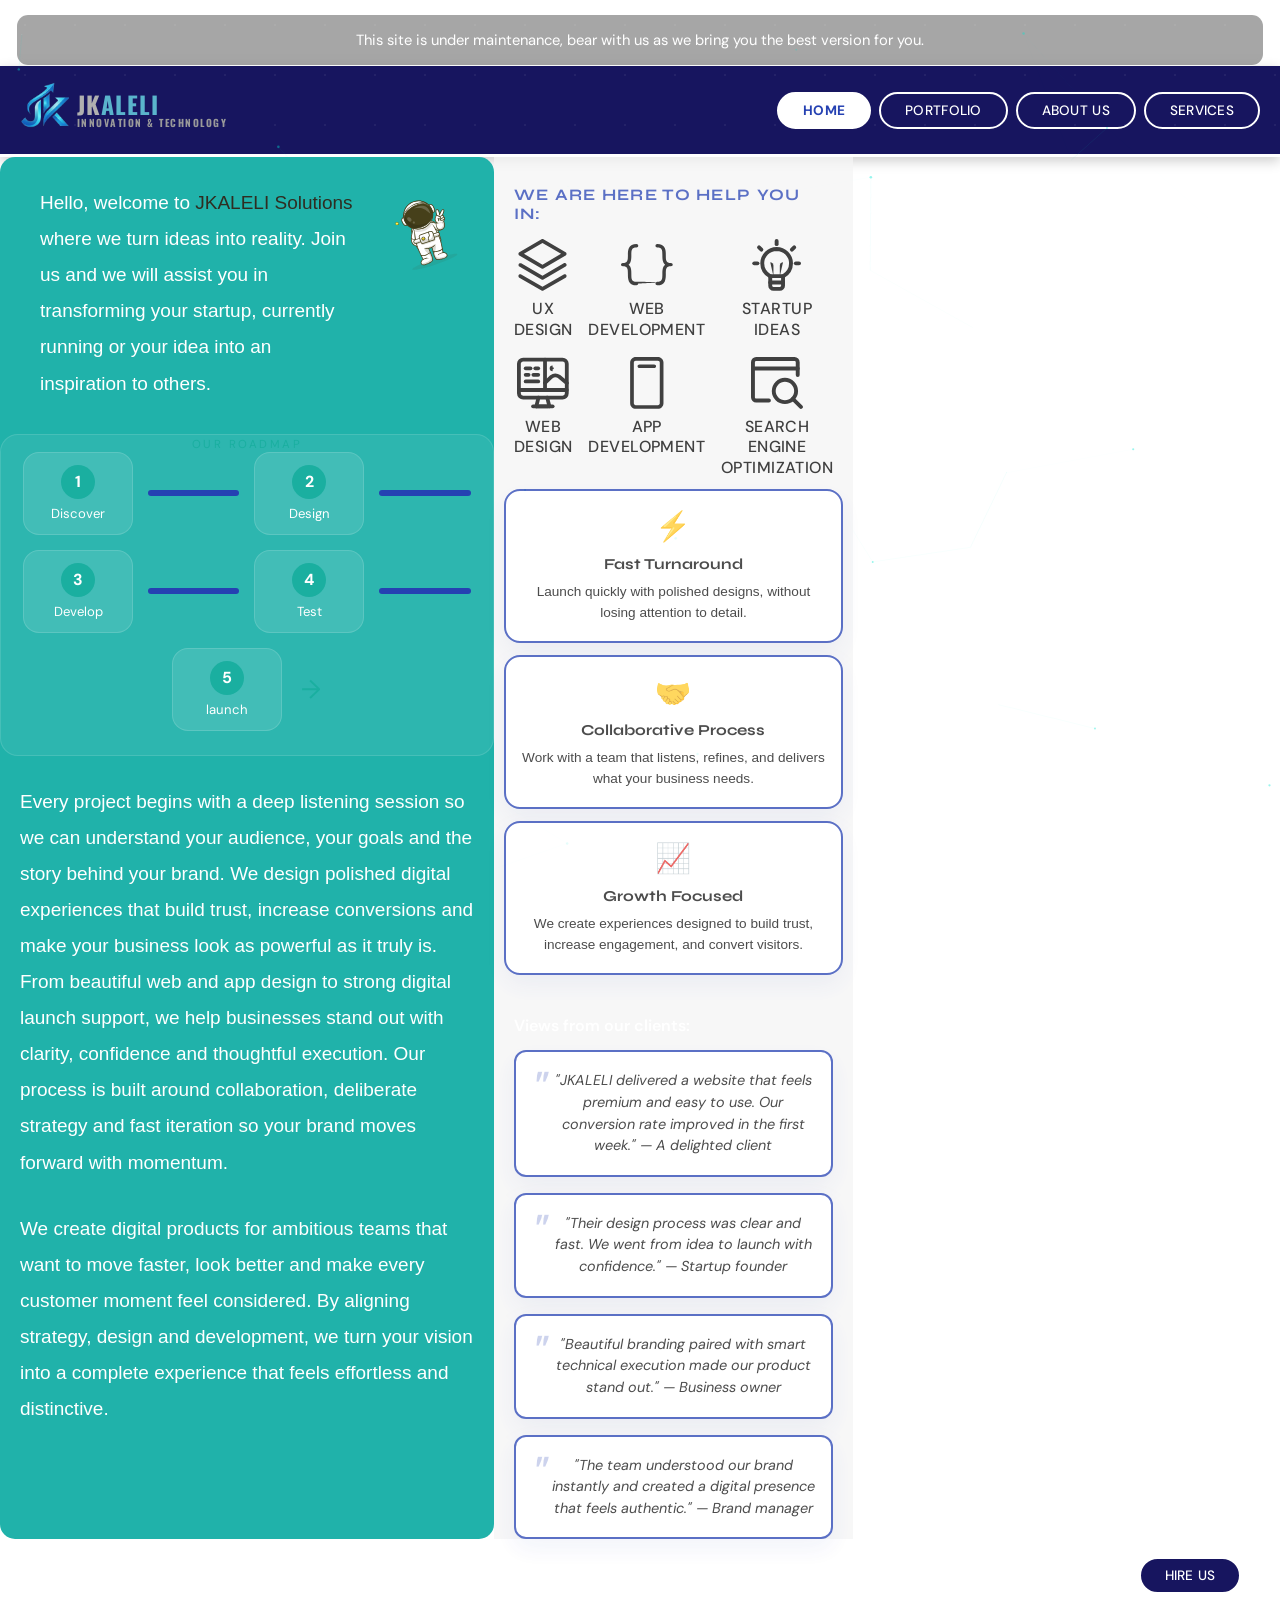
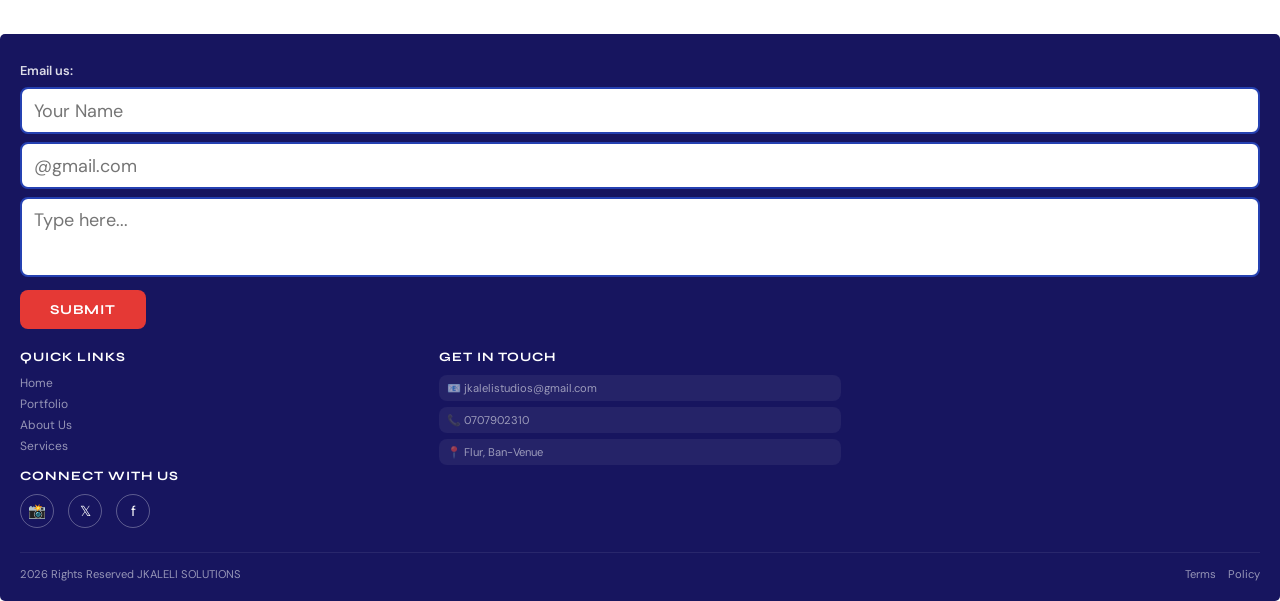
<file: Index.html>
<!DOCTYPE html>
<html lang="en">
<head>
<meta charset="UTF-8">
<meta name="viewport" content="width=device-width, initial-scale=1.0">
<title>JKALELI Solutions</title>
<link href="https://fonts.googleapis.com/css2?family=Syne:wght@400;600;700;800&family=DM+Sans:ital,wght@0,300;0,400;0,500;1,300&display=swap" rel="stylesheet">
<link rel="stylesheet" href="jkaleli-solutions.css">
</head>
<body>

<!-- Animated Background Elements -->
<div class="bg-container">
  <!-- Particle Network -->
  <canvas id="particle-canvas"></canvas>
  
  <!-- Glow Orbs -->
  <div class="glow-orb orb-1"></div>
  <div class="glow-orb orb-2"></div>
 
  <!-- Dot Grid Mesh -->
  <div class="dot-grid-overlay"></div>
</div>

<!-- Construction Banner -->
<div class="banner">
  This site is under maintenance, bear with us as we bring you the best version for you.
</div>

<!-- Navigation -->
<nav>
  <div class="nav-logo">
    <div class="jk-top">
      <img src="../PORT/Logo_no_bg.png" alt="Logo" class="nav-logo-img">
      <div class="text-group">
        <span class="jk-gray">JK</span><span class="jk-blue">ALELI</span>
        <div class="jk-sub">INNOVATION &amp; TECHNOLOGY</div>
      </div>
    </div>
  </div>
 <div class="nav-buttons">
  <button type="button" class="nav-btn" data-page="home">HOME</button>
  <button type="button" class="nav-btn" data-page="portfolio">PORTFOLIO</button>
  <button type="button" class="nav-btn" data-page="about">ABOUT US</button>
  <button type="button" class="nav-btn" data-page="services">SERVICES</button>
</div>
</nav>

<!-- ═══════════════ HOME PAGE ═══════════════ -->
<div id="page-home" class="page active">
  <section class="Section-home1 "> 
  <div class="section hero-row">
    <div class="hero-copy home-copy">
      <p>Hello, welcome to <span class="brand">JKALELI</span> <span class="brand-teal">Solutions</span> where we turn ideas into reality. Join us and we will assist you in transforming your startup, currently running or your idea into an inspiration to others.</p>
    </div>
    <div class="hero-mascot"><img src="../PORT/Clip path group.svg" alt="JKALELI mascot" class="mascot-img" /></div>
  </div>

  <div class="home-roadmap">
    <div class="road-label">OUR ROADMAP</div>
    <div class="road-track">
      <div class="road-step">
        <span class="step-number" img="../PORT/Discover.svg" data-title="Discovery" 
            data-text="Conducting deep dive research into market trends and user behavior.">1</span>
        <span class="step-copy">Discover</span>
         
      </div>
      <div class="road-segment" ></div>
      <div class="road-step">
        <span class="step-number" img="../PORT/Design.svg" data-title="UX/UI Design" 
            data-text="Crafting intuitive interfaces and seamless user journeys.">2</span>
        <span class="step-copy">Design</span>
      </div>
      <div class="road-segment"></div>
      <div class="road-step">
        <span class="step-number" img="../PORT/Develop.svg" data-title="Development" data-text="Development begins.">3</span>
        <span class="step-copy">Develop</span>
      </div>
        <div class="road-segment"></div>
      <div class="road-step">
        <span class="step-number" img="../PORT/Test.svg" data-title="Test" >4</span>
        <span class="step-copy">Test</span>
      </div>
        <div class="road-segment"></div>
      <div class="road-step">
        <span class="step-number" img="../PORT/Launch.svg" data-title="Deployment">5</span>
        <span class="step-copy">launch</span>
      </div>
      <div class="road-arrow">→</div>
    </div>
  </div>
  <div id="modal-overlay" class="modal-overlay">
  <div id="road-modal" class="road-modal">
    <div class="modal-image" id="modal-img"></div>
    <div class="modal-content">
      <h4 id="modal-title">Step Title</h4>
      <p id="modal-text">Description goes here.</p>
    </div>
  </div>
</div>

  <div class="home-copy">
    <p>Every project begins with a deep listening session so we can understand your audience, your goals and the story behind your brand.
    We design polished digital experiences that build trust, increase conversions and make your business look as powerful as it truly is.
    From beautiful web and app design to strong digital launch support, we help businesses stand out with clarity, confidence and thoughtful execution.
    Our process is built around collaboration, deliberate strategy and fast iteration so your brand moves forward with momentum.</p>
  </div>

  <div class="home-copy">
    <p>We create digital products for ambitious teams that want to move faster, look better and make every customer moment feel considered.
    By aligning strategy, design and development, we turn your vision into a complete experience that feels effortless and distinctive.</p>
  </div>
  </section>
<section class="home-mid">
  <div class="we-help">WE ARE HERE TO HELP YOU IN:</div>

  <div class="services-grid">
    <div class="service-icon-card" data-page="services">
       <div class="icon"><img src="../PORT/Vector1.svg" alt="JKALELI mascot" class="icon" /></div>
      <span class="text-1"><div class="text-1">UX Design</div></span>
    </div>
    <div class="service-icon-card" data-page="services">
      <div class="icon"><img src="../PORT/Vector2.svg" alt="JKALELI mascot" class="icon" /></div>
      <span class="text-1"> <div class="text-1">Web Development</div></span>
    </div>
    <div class="service-icon-card" data-page="services">
     <div class="icon"><img src="../PORT/Vector3.svg" alt="JKALELI mascot" class="icon" /> </div>
      <span class="text-1"> <div class="text-1">Startup Ideas</div></span>
    </div>
    <div class="service-icon-card" data-page="services">
      <div class="icon"><img src="../PORT/Vector4.svg" alt="JKALELI mascot" class="icon" /></div>
      <span class="text-1"> <div class="text-1">Web Design</div></span>
    </div>
    <div class="service-icon-card" data-page="services">
      <div class="icon"><img src="../PORT/Vector5.svg" alt="JKALELI mascot" class="icon " /> </div>
      <span class="text-1"> <div class="text-1">App Development</div></span>
    </div>
    <div class="service-icon-card" data-page="services">
      <div class="icon"><img src="../PORT/Vector6.svg" alt="JKALELI mascot" class="icon" /></div>
      <span class="text-1"> <div class="text-1">Search Engine Optimization</div></span>
    </div>
  </div>


  <div class="home-features-row">
    <button type="button" class="feature-card" data-page="services">
      <div class="feature-icon">⚡</div>
      <div class="feature-title">Fast Turnaround</div>
      <div class="feature-copy">Launch quickly with polished designs, without losing attention to detail.</div>
    </button>
    <button type="button" class="feature-card" data-page="services">
      <div class="feature-icon">🤝</div>
      <div class="feature-title">Collaborative Process</div>
      <div class="feature-copy">Work with a team that listens, refines, and delivers what your business needs.</div>
    </button>
    <button type="button" class="feature-card" data-page="services">
      <div class="feature-icon">📈</div>
      <div class="feature-title">Growth Focused</div>
      <div class="feature-copy">We create experiences designed to build trust, increase engagement, and convert visitors.</div>
    </button>
  </div>

  <div class="views-label">Views from our clients:</div>
  <div class="testimonials-row">
    <div class="testimonial-card">"JKALELI delivered a website that feels premium and easy to use. Our conversion rate improved in the first week." — A delighted client</div>
    <div class="testimonial-card">"Their design process was clear and fast. We went from idea to launch with confidence." — Startup founder</div>
    <div class="testimonial-card">"Beautiful branding paired with smart technical execution made our product stand out." — Business owner</div>
    <div class="testimonial-card">"The team understood our brand instantly and created a digital presence that feels authentic." — Brand manager</div>
  </div>


 
</section>

<div class="hire-row">
    <button type="button" class="nav-btn btn-hire" data-page="services">HIRE US</button>
  </div>
 </div>

<div id="home-footer"></div>
<!-- ═══════════════ PORTFOLIO PAGE ═══════════════ -->
<div id="page-portfolio" class="page">
  <section class="portfolio-section-1">
    <div class="section hero-row">
      <div class="portfolio-hero">
        In <span class="brand-teal">JKALELI</span> <span class="brand-teal">Solutions</span> we provide the best designs that fit your taste
        and style. We give you the best experience and a memory worth remembering.
        What you dream of is what we bring to life. Let us help you achieve it.
      </div>
      <div class="hero-mascot"><img src="../PORT/Clip.svg" alt="JKALELI mascot" class="mascot-img" /></div>
    </div>

    <div class="portfolio-copy">
      We create digital products that feel modern, functional and easy to navigate. Every portfolio piece is built with a focus on performance, clarity and results.
    </div>

    <div class="portfolio-highlights">
      <div class="highlight-card">🚀 Fast launch-ready design systems</div>
      <div class="highlight-card">✨ Clear, memorable brand experiences</div>
      <div class="highlight-card">🔧 Thoughtful usability for every device</div>
    </div>
  </section>

  <section class="portfolio-section-2">
    <div class="projects-label">Projects</div>

    <div class="filter-row">
      <button type="button" class="filter-btn active" data-category="all">ALL</button>
      <button type="button" class="filter-btn" data-category="designs">DESIGNS</button>
      <button type="button" class="filter-btn" data-category="websites">WEBSITES</button>
    </div>

    <div class="portfolio-grid" id="portfolio-grid">
      <div class="portfolio-item" data-cat="designs">UI Design</div>
      <div class="portfolio-item" data-cat="websites">Web App</div>
      <div class="portfolio-item" data-cat="designs">Branding</div>
      <div class="portfolio-item" data-cat="websites">Landing Page</div>
      <div class="portfolio-item" data-cat="designs">Logo Design</div>
      <div class="portfolio-item" data-cat="websites">E-Commerce</div>
    </div>
  </section>

  <div id="portfolio-footer"></div>
</div>

<!-- ═══════════════ ABOUT PAGE ═══════════════ -->
<div id="page-about" class="page">
  <section class="about-section-1">
    <div class="section">
      <p class="about-text">
        <span class="brand-teal">JKALELI</span> <span class="brand-teal">Solutions</span> is all about
        community, growth and Honesty. We thrive in the success and satisfaction of our clients as we
        continue bringing change to this world.
      </p>
      <br>
      <p class="about-text">
        We are not only aiming at transforming designs but also the lives of those whom we impact with
        our work. Let us work together in order to bring dreams into reality as our motto says
        "To All New Possibilities".
      </p>
    </div>
     <div class="about-story">
      <p>We bring together designers, developers and strategists who care deeply about your success. Our process is transparent, collaborative and built around your vision.</p>
      <p>Each solution is made to look beautiful, work smoothly, and make your customers feel confident about choosing you.</p>
    </div>
    
  </section>

  <section class="about-section-2">
   
    <div class="motto-card">
      <div class="motto-label">Motto</div>
      <div class="motto-text">To All New Possibilities</div>
    </div>
    <div class="about-values-row">
      <div class="value-card">💡 Creative thinking that makes brands memorable</div>
      <div class="value-card">🤝 Honest collaboration from start to finish</div>
      <div class="value-card">📊 Results-driven work designed to grow your business</div>
    </div>

    <div class="views-label">Views from our clients:</div>
    <div class="testimonials-row">
      <div class="testimonial-card">Coming soon</div>
      <div class="testimonial-card">Coming soon</div>
      <div class="testimonial-card">Coming soon</div>
    </div>
  </section>

  <div id="about-footer"></div>
</div>

<!-- ═══════════════ SERVICES PAGE ═══════════════ -->
<div id="page-services" class="page">
  <section class="services-section-1">
    <div class="section">
      <div class="services-intro">We offer exceptional services based on what and how our clients prefer. Our goal is to provide a digital presence that feels professional, trustworthy, and uniquely yours.</div>
      <div class="services-include">These services include:</div>

      <div class="services-benefits">
        <div class="benefit-card" data-service="uiux">🎨 User-first design that creates stronger connections</div>
        <div class="benefit-card" data-service="webdev">⚡ Faster delivery with reliable, scalable solutions</div>
        <div class="benefit-card" data-service="seo">📈 A growth mindset for traffic, visibility and conversion</div>
      </div>
</section>

 <section class="services-section-2">
      <div class="services-cards">
        <div class="service-card" data-service="uiux">
          <div class="service-card-img ui-card"><img src="../PORT/Image 6.svg" alt="JKALELI mascot" class="service-img" /></div>
          <div class="service-card-label">UI/UX Design</div>
        </div>
        <div class="service-card" data-service="webdesign">
          <div class="service-card-img web-design-card"><img src="../PORT/Image 5.svg" alt="JKALELI mascot" class="service-img" /></div>
          <div class="service-card-label">Web Design</div>
        </div>
        <div class="service-card" data-service="webdev">
          <div class="service-card-img web-dev-card"><img src="../PORT/Image 4.svg" alt="JKALELI mascot" class="service-img" /></div>
          <div class="service-card-label">Web Development</div>
        </div>
        <div class="service-card" data-service="appdev">
          <div class="service-card-img app-dev-card"><img src="../PORT/Image 3.svg" alt="JKALELI mascot" class="service-img" /></div>
          <div class="service-card-label">App Development</div>
        </div>
        <div class="service-card" data-service="startup">
          <div class="service-card-img startup-card"><img src="../PORT/Image 2.svg" alt="JKALELI mascot" class="service-img" /></div>
          <div class="service-card-label">Startup Ideas</div>
        </div>
        <div class="service-card" data-service="seo">
          <div class="service-card-img seo-card"><img src="../PORT/Image 1.svg" alt="JKALELI mascot" class="service-img" /></div>
          <div class="service-card-label">Search Engine Optimization</div>
        </div>
      </div>
    </div>
  </section>



  <div id="services-footer"></div>
</div>

<!-- Service Detail Overlay -->
<div class="service-detail" id="service-detail">
  <button class="detail-close" type="button" data-close-detail>✕</button>
  <div class="detail-icon" id="detail-icon"></div>
  <div class="detail-title" id="detail-title"></div>
  <div class="detail-card" id="detail-desc"></div>
  
<button class="btn-submit" type="button" style="align-self:center" data-close-detail>Get Started</button>
</div>


<template id="footer-tpl">
  <section class="footer">
  <footer>
    <div class="email-form">
      <div class="email-form-label">Email us:</div>
      <input type="text" placeholder="Your Name">
      <input type="email" placeholder="@gmail.com">
      <textarea placeholder="Type here..."></textarea>
      <button class="btn-submit">SUBMIT</button>
    </div>

    <div class="footer-grid">
      <div class="footer-col">
        <h4>Quick Links</h4>
        <a href="#" class="footer-link" data-page="home">Home</a>
        <a href="#" class="footer-link" data-page="portfolio">Portfolio</a>
        <a href="#" class="footer-link" data-page="about">About Us</a>
        <a href="#" class="footer-link" data-page="services">Services</a>
        <h4 style="margin-top:14px">Connect With Us</h4>
        <div class="social-row">
          <div class="social-icon">📸</div>
          <div class="social-icon">𝕏</div>
          <div class="social-icon">f</div>
        </div>
      </div>

      <div class="footer-col">
        <h4>Get In Touch</h4>
        <div class="get-in-touch-item">📧 jkalelistudios@gmail.com</div>
        <div class="get-in-touch-item">📞 0707902310</div>
        <div class="get-in-touch-item">📍 Flur, Ban-Venue</div>
      </div>
    </div>

    <div class="footer-bottom">
      <span>2026 Rights Reserved JKALELI SOLUTIONS</span>
      <div style="display:flex;gap:12px">
        <a href="#">Terms</a>
        <a href="#">Policy</a>
      </div>
    </div>
  </footer>
</template>



<script src="jkaleli-solutions.js"></script>
</body>
</html>
</file>
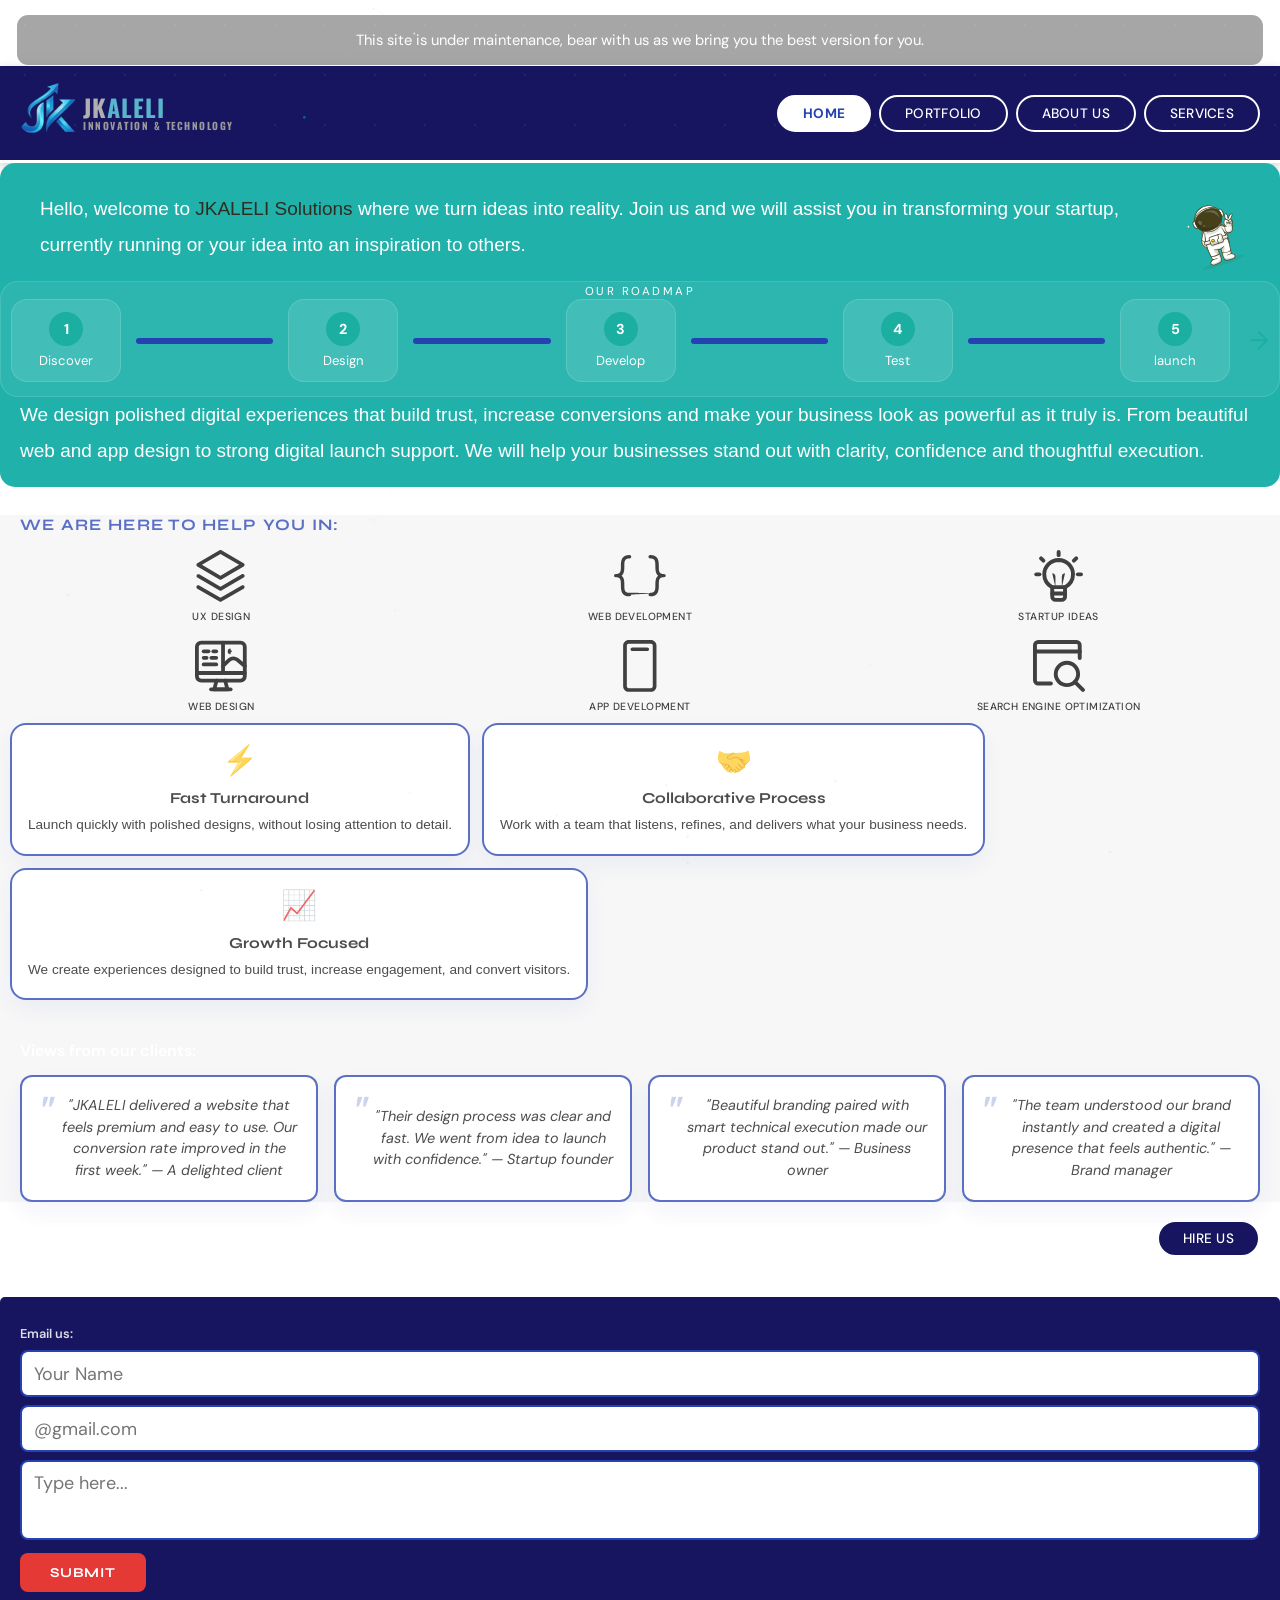
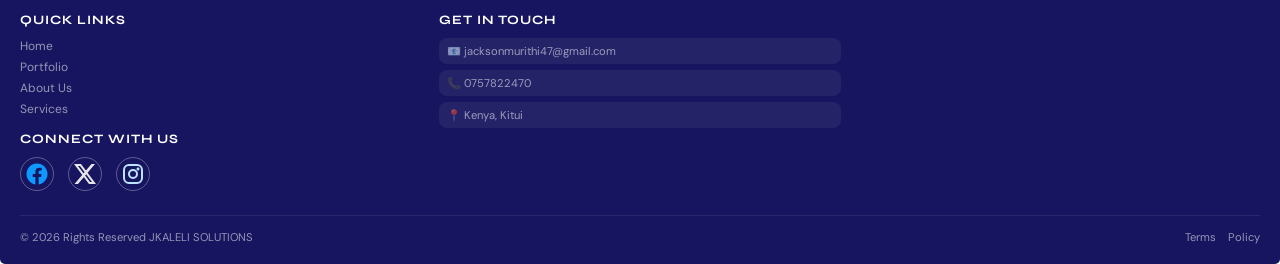
<file: index.html>
<!DOCTYPE html>
<html lang="en">
<head>
<meta charset="UTF-8">
<meta name="viewport" content="width=device-width, initial-scale=1.0">
<title>JKALELI Solutions</title>
<link href="https://fonts.googleapis.com/css2?family=Syne:wght@400;600;700;800&family=DM+Sans:ital,wght@0,300;0,400;0,500;1,300&display=swap" rel="stylesheet">
<link rel="stylesheet" href="jkaleli.css">
</head>
<body>

<!-- Animated Background Elements -->
<div class="bg-container">
  <!-- Particle Network -->
  <canvas id="particle-canvas"></canvas>
  
  <!-- Glow Orbs -->
  <div class="glow-orb orb-1"></div>
  <div class="glow-orb orb-2"></div>
 
  <!-- Dot Grid Mesh -->
  <div class="dot-grid-overlay"></div>
</div>

<!-- Construction Banner -->
<div class="banner">
  This site is under maintenance, bear with us as we bring you the best version for you.
</div>

<!-- Navigation -->
<nav>
  <div class="nav-logo">
    <div class="jk-top">
      <img src="PORT/Logo_no_bg.png" alt="Logo" class="nav-logo-img">
      <div class="text-group">
        <span class="jk-gray">JK</span><span class="jk-blue">ALELI</span>
        <div class="jk-sub">INNOVATION &amp; TECHNOLOGY</div>
      </div>
    </div>
  </div>
 <div class="nav-buttons">
  <button type="button" class="nav-btn" data-page="home">HOME</button>
  <button type="button" class="nav-btn" data-page="portfolio">PORTFOLIO</button>
  <button type="button" class="nav-btn" data-page="about">ABOUT US</button>
  <button type="button" class="nav-btn" data-page="services">SERVICES</button>
</div>
</nav>

<!-- ═══════════════ HOME PAGE ═══════════════ -->
<div id="page-home" class="page active">
  <section class="Section-home1 "> 
  <div class="section">
    <div class="hero-copy home-copy">
      <p>Hello, welcome to <span class="brand">JKALELI</span> <span class="brand-teal">Solutions</span> where we turn ideas into reality. Join us and we will assist you in transforming your startup, currently running or your idea into an inspiration to others.</p>
    </div>
    <div class="hero-mascot"><img src="PORT/Clip path group.svg" alt="JKALELI mascot" class="mascot-img" /></div>
  </div>

  <div class="home-roadmap">
    <div class="road-label">OUR ROADMAP</div>
    <div class="road-track">
      <div class="road-step">
        <span class="step-number" data-img="PORT/Discover.svg" data-title="Discovery" 
            data-text="Conducting deep dive research into market trends and user behavior.">1</span>
        <span class="step-copy">Discover</span>
         
      </div>
      <div class="road-segment" ></div>
      <div class="road-step">
        <span class="step-number" data-img="PORT/Design.svg" data-title="UX/UI Design" 
            data-text="Crafting intuitive interfaces and seamless user journeys.">2</span>
        <span class="step-copy">Design</span>
      </div>
      <div class="road-segment"></div>
      <div class="road-step">
        <span class="step-number" data-img="PORT/Develop.svg" data-title="Development" data-text="Development begins.">3</span>
        <span class="step-copy">Develop</span>
      </div>
        <div class="road-segment"></div>
      <div class="road-step">
        <span class="step-number" data-img="PORT/Test.svg" data-title="Test" >4</span>
        <span class="step-copy">Test</span>
      </div>
        <div class="road-segment"></div>
      <div class="road-step">
        <span class="step-number" data-img="PORT/Launch.svg" data-title="Deployment">5</span>
        <span class="step-copy">launch</span>
      </div>
      <div class="road-arrow">→</div>
    </div>
  </div>
  <div id="modal-overlay" class="modal-overlay">
  <div id="road-modal" class="road-modal">
    <div class="modal-image" id="modal-img"></div>
    <div class="modal-content">
      <h4 id="modal-title">Step Title</h4>
      <p id="modal-text">Description goes here.</p>
    </div>
  </div>
</div>

<!-- Services Card Popup -->
<div id="services-popup" class="services-popup">
  <div class="services-popup-content">
    <span class="popup-close">&times;</span>
    <div class="card">
      <div class="card__icon">
        <svg width="22" height="22" viewBox="0 0 24 24" fill="none" stroke="currentColor" stroke-width="1.8" stroke-linecap="round" stroke-linejoin="round">
          <polygon points="12 2 2 7 12 12 22 7 12 2"/>
          <polyline points="2 12 12 17 22 12"/>
          <polyline points="2 17 12 22 22 17"/>
        </svg>
      </div>
      <p class="card__text">We design intuitive, user-friendly interfaces that enhance customer experiences and drive engagement.</p>
    </div>
  </div>
</div>

  <div class="home-copy">
    <p>
    We design polished digital experiences that build trust, increase conversions and make your business look as powerful as it truly is.
    From beautiful web and app design to strong digital launch support. We will  help your businesses stand out with clarity, confidence and thoughtful execution.
   </p>
  </div>
  
  
  </section>
<section class="home-mid">
  <div class="we-help">WE ARE HERE TO HELP YOU IN:</div>

  <div class="services-grid">
    <div class="service-icon-card" >
       <div class="icon" ><img src="PORT/Vector1.svg" alt="JKALELI mascot" class="icon" /></div>
      <span class="text-1"><div class="text-1">UX Design</div></span>
    </div>
    <div class="service-icon-card" >
      <div class="icon" ><img src="PORT/Vector2.svg" alt="JKALELI mascot" class="icon" /></div>
      <span class="text-1"> <div class="text-1">Web Development</div></span>
    </div>
    <div class="service-icon-card" >
     <div class="icon" ><img src=" PORT/Vector3.svg" alt="JKALELI mascot" class="icon" /> </div>
      <span class="text-1"> <div class="text-1">Startup Ideas</div></span>
    </div>
    <div class="service-icon-card" >
      <div class="icon" ><img src="PORT/Vector4.svg" alt="JKALELI mascot" class="icon" /></div>
      <span class="text-1"> <div class="text-1">Web Design</div></span>
    </div>
    <div class="service-icon-card" >
      <div class="icon" ><img src="PORT/Vector5.svg" alt="JKALELI mascot" class="icon " /> </div>
      <span class="text-1"> <div class="text-1">App Development</div></span>
    </div>
    <div class="service-icon-card">
      <div class="icon" ><img src="PORT/Vector6.svg" alt="JKALELI mascot" class="icon" /></div>
      <span class="text-1"> <div class="text-1">Search Engine Optimization</div></span>
    </div>
  </div>


  <div class="home-features-row">
    <button type="button" class="feature-card" data-page="services">
      <div class="feature-icon">⚡</div>
      <div class="feature-title">Fast Turnaround</div>
      <div class="feature-copy">Launch quickly with polished designs, without losing attention to detail.</div>
    </button>
    <button type="button" class="feature-card" data-page="services">
      <div class="feature-icon">🤝</div>
      <div class="feature-title">Collaborative Process</div>
      <div class="feature-copy">Work with a team that listens, refines, and delivers what your business needs.</div>
    </button>
    <button type="button" class="feature-card" data-page="services">
      <div class="feature-icon">📈</div>
      <div class="feature-title">Growth Focused</div>
      <div class="feature-copy">We create experiences designed to build trust, increase engagement, and convert visitors.</div>
    </button>
  </div>

  <div class="views-label">Views from our clients:</div>
  <div class="testimonials-row">
    <div class="testimonial-card">"JKALELI delivered a website that feels premium and easy to use. Our conversion rate improved in the first week." — A delighted client</div>
    <div class="testimonial-card">"Their design process was clear and fast. We went from idea to launch with confidence." — Startup founder</div>
    <div class="testimonial-card">"Beautiful branding paired with smart technical execution made our product stand out." — Business owner</div>
    <div class="testimonial-card">"The team understood our brand instantly and created a digital presence that feels authentic." — Brand manager</div>
  </div>


 
</section>

<div class="hire-row">
    <button type="button" class="nav-btn btn-hire" id="hire-us-btn">HIRE US</button>
  </div>
 </div>

<div id="home-footer"></div>
<!-- ═══════════════ PORTFOLIO PAGE ═══════════════ -->
<div id="page-portfolio" class="page">
  <section class="portfolio-section-1">
    <div class="section">
      <div class="hero-copy">
        In <span class="brand-teal">JKALELI</span> <span class="brand-teal">Solutions</span> we provide the best designs that fit your taste
        and style. We give you the best experience and a memory worth remembering.
        What you dream of is what we bring to life. Let us help you achieve it.
      </div>
      <div class="hero-mascot"><img src="PORT/Clip.svg" alt="JKALELI mascot" class="mascot-img" /></div>
    </div>

  
    <div class="home-copy">
    <p>We create digital products for ambitious teams that want to move faster, look better and make every customer moment feel considered.
    By aligning strategy, design and development, we turn your vision into a complete experience that feels effortless and distinctive.</p>
  </div>

    <div class="portfolio-highlights">
      <div class="highlight-card">🚀 Fast launch-ready design systems</div>
      <div class="highlight-card">✨ Clear, memorable brand experiences</div>
      <div class="highlight-card">🔧 Thoughtful usability for every device</div>
    </div>
  </section>

  <section class="portfolio-section-2">
    <div class="projects-label">Projects</div>

    <div class="filter-row">
      <button type="button" class="filter-btn active" data-category="all">ALL</button>
      <button type="button" class="filter-btn" data-category="designs">DESIGNS</button>
      <button type="button" class="filter-btn" data-category="websites">WEBSITES</button>
    </div>

    <div class="portfolio-grid" id="portfolio-grid">
      <div class="portfolio-item" data-cat="designs">UI Design</div>
      <div class="portfolio-item" data-cat="websites">Web App</div>
      <div class="portfolio-item" data-cat="designs">Branding</div>
      <div class="portfolio-item" data-cat="websites">Landing Page</div>
      <div class="portfolio-item" data-cat="designs">Logo Design</div>
      <div class="portfolio-item" data-cat="websites">E-Commerce</div>
    </div>
  </section>

  <div id="portfolio-footer"></div>
</div>

<!-- ═══════════════ ABOUT PAGE ═══════════════ -->
<div id="page-about" class="page">
  <section class="about-section-1">
    <div class="section">
      <p class="hero-copy">
        <span class="brand-teal">JKALELI</span> <span class="brand-teal">Solutions</span> is all about
        community, growth and Honesty. We thrive in the success and satisfaction of our clients as we
        continue bringing change to this world.
      </p>
      <br>
      <p class="about-text">
        We are not only aiming at transforming designs but also the lives of those whom we impact with
        our work. Let us work together in order to bring dreams into reality as our motto says
        "To All New Possibilities".
      </p>
    </div>
     <div class="home-copy">
      <p> For each solution made, we transform it to look beautiful, work smoothly, and make your customers feel confident about choosing you.</p>
    </div>
    
  </section>

  <section class="about-section-2">
   
    <div class="motto-card">
      <div class="motto-label">Motto</div>
      <div class="motto-text">To All New Possibilities</div>
    </div>
    <div class="about-values-row">
      <div class="value-card">💡 Creative thinking that makes brands memorable</div>
      <div class="value-card">🤝 Honest collaboration from start to finish</div>
      <div class="value-card">📊 Results-driven work designed to grow your business</div>
    </div>

    <div class="views-label">Views from our clients:</div>
    <div class="testimonials-row">
      <div class="testimonial-card">Coming soon</div>
      <div class="testimonial-card">Coming soon</div>
      <div class="testimonial-card">Coming soon</div>
    </div>
  </section>

  <div id="about-footer"></div>
</div>

<!-- ═══════════════ SERVICES PAGE ═══════════════ -->
<div id="page-services" class="page">
  <section class="services-section-1">
    <div class="section">
      <div class="services-intro">We offer exceptional services based on what and how our clients prefer. Our goal is to provide a digital presence that feels professional, trustworthy, and uniquely yours.</div>
      <div class="services-include">These services include:</div>

      <div class="services-benefits">
        <div class="benefit-card" data-service="uiux">🎨 User-first design that creates stronger connections</div>
        <div class="benefit-card" data-service="webdev">⚡ Faster delivery with reliable, scalable solutions</div>
        <div class="benefit-card" data-service="seo">📈 A growth mindset for traffic, visibility and conversion</div>
      </div>
</section>

 <section class="services-section-2">
      <div class="services-cards">
        <div class="service-card" data-service="uiux">
          <div class="service-card-img ui-card"><img src="PORT/Image 6.svg" alt="JKALELI mascot" class="service-img" /></div>
          <div class="service-card-label">UI/UX Design</div>
        </div>
        <div class="service-card" data-service="webdesign">
          <div class="service-card-img web-design-card"><img src="PORT/Image 5.svg" alt="JKALELI mascot" class="service-img" /></div>
          <div class="service-card-label">Web Design</div>
        </div>
        <div class="service-card" data-service="webdev">
          <div class="service-card-img web-dev-card"><img src="PORT/Image 4.svg" alt="JKALELI mascot" class="service-img" /></div>
          <div class="service-card-label">Web Development</div>
        </div>
        <div class="service-card" data-service="appdev">
          <div class="service-card-img app-dev-card"><img src="PORT/Image 3.svg" alt="JKALELI mascot" class="service-img" /></div>
          <div class="service-card-label">App Development</div>
        </div>
        <div class="service-card" data-service="startup">
          <div class="service-card-img startup-card"><img src="PORT/Image 2.svg" alt="JKALELI mascot" class="service-img" /></div>
          <div class="service-card-label">Startup Ideas</div>
        </div>
        <div class="service-card" data-service="seo">
          <div class="service-card-img seo-card"><img src="PORT/Image 1.svg" alt="JKALELI mascot" class="service-img" /></div>
          <div class="service-card-label">Search Engine Optimization</div>
        </div>
      </div>
    </div>
  </section>



  <div id="services-footer"></div>
</div>

<!-- Service Detail Overlay -->
<div class="service-detail" id="service-detail">
  <button class="detail-close" type="button" data-close-detail>✕</button>
  <div class="detail-icon" id="detail-icon"></div>
  <div class="detail-title" id="detail-title"></div>
  <div class="detail-card" id="detail-desc"></div>
  
<button class="btn-submit btn-centered" type="button" id="get-started-btn">Get Started</button>
</div>



<template id="footer-tpl">
  <section class="footer">
  <footer>
    <div class="email-form">
      <div class="email-form-label">Email us:</div>
      <input type="text" placeholder="Your Name">
      <input type="email" placeholder="@gmail.com">
      <textarea placeholder="Type here..."></textarea>
      <button class="btn-submit">SUBMIT</button>
    </div>

    <div class="footer-grid">
      <div class="footer-col">
        <h4>Quick Links</h4>
        <a href="#" class="footer-link" data-page="home">Home</a>
        <a href="#" class="footer-link" data-page="portfolio">Portfolio</a>
        <a href="#" class="footer-link" data-page="about">About Us</a>
        <a href="#" class="footer-link" data-page="services">Services</a>
        <h4 style="margin-top:14px">Connect With Us</h4>
        <div class="social-row">
          <div class="social-icon"><img src="PORT/facebook.svg" alt="Facebook" /></div>
          <div class="social-icon"><img src="PORT/twitter.svg" alt="Twitter" /></div>
          <div class="social-icon"><img src="PORT/instagram.svg" alt="Instagram" /></div>
        </div>
      </div>

      <div class="footer-col">
        <h4>Get In Touch</h4>
        <div class="get-in-touch-item">📧 jacksonmurithi47@gmail.com</div>
        <div class="get-in-touch-item">📞 0757822470</div>
        <div class="get-in-touch-item">📍 Kenya, Kitui</div>
      </div>
    </div>

    <div class="footer-bottom">
      <span>&copy; 2026 Rights Reserved JKALELI SOLUTIONS</span>
      <div style="display:flex;gap:12px">
        <a href="#">Terms</a>
        <a href="#">Policy</a>
      </div>
    </div>
  </footer>
</template>



<!-- Service Request Popup -->
<div class="service-popup-overlay" id="service-popup-overlay">
  <div class="popup">
    <!-- Header -->
    <div class="header">
      <h2 class="title">What can we do for<br />you?</h2>
    </div>

    <!-- Filters -->
    <div class="filter-row">
      <span class="filter-label">I am a</span>
      <div class="select-wrap">
        <select aria-label="Select Service" name="service" id="role-select" class="select">
          <option value=""></option>
          <option value="Developer">Developer</option>
          <option value="Designer">Designer</option>
          <option value="Marketer">Marketer</option>
          <option value="Business Owner">Business Owner</option>
          <option value="Student">Student</option>
          <option value="Freelancer">Freelancer</option>
        </select>
        <span class="select-arrow">▾</span>
      </div>
      <span class="filter-label">I want to</span>
      <div class="select-wrap">
        <select aria-label="Select Service" name="service" id="want-select" class="select">
          <option value=""></option>
          <option value="Build a Website">Build a Website</option>
          <option value="Create an App">Create an App</option>
          <option value="Get a Design">Get a Design</option>
          <option value="Scale My Business">Scale My Business</option>
          <option value="Learn New Skills">Learn New Skills</option>
          <option value="Find a Partner">Find a Partner</option>
        </select>
        <span class="select-arrow">▾</span>
      </div>
    </div>

    <!-- Reset -->
    <div class="reset-row">
      <button id="reset-btn" class="reset-btn">Reset Filter</button>
    </div>

    <!-- Card Carousel -->
    <div class="carousel-row">
      <button id="prev-btn" class="arrow-btn">&#8249;</button>

      <div class="card" id="card">
        <div class="card-icon" id="card-icon">{ }</div>
        <div class="card-title" id="card-title">Custom Development</div>
        <p class="card-desc" id="card-desc">From custom applications to complex systems, we build scalable and secure solutions tailored to your business needs.</p>
        <div class="dots" id="dots"></div>
      </div>

      <button id="next-btn" class="arrow-btn">&#8250;</button>
    </div>

    <!-- Submit -->
    <div class="submit-row">
      <button id="submit-btn" class="submit-btn">SUBMIT</button>
    </div>

  </div>
</div>

<script src="jkaleli-solutions.js"></script>
</body>
</html>
</file>
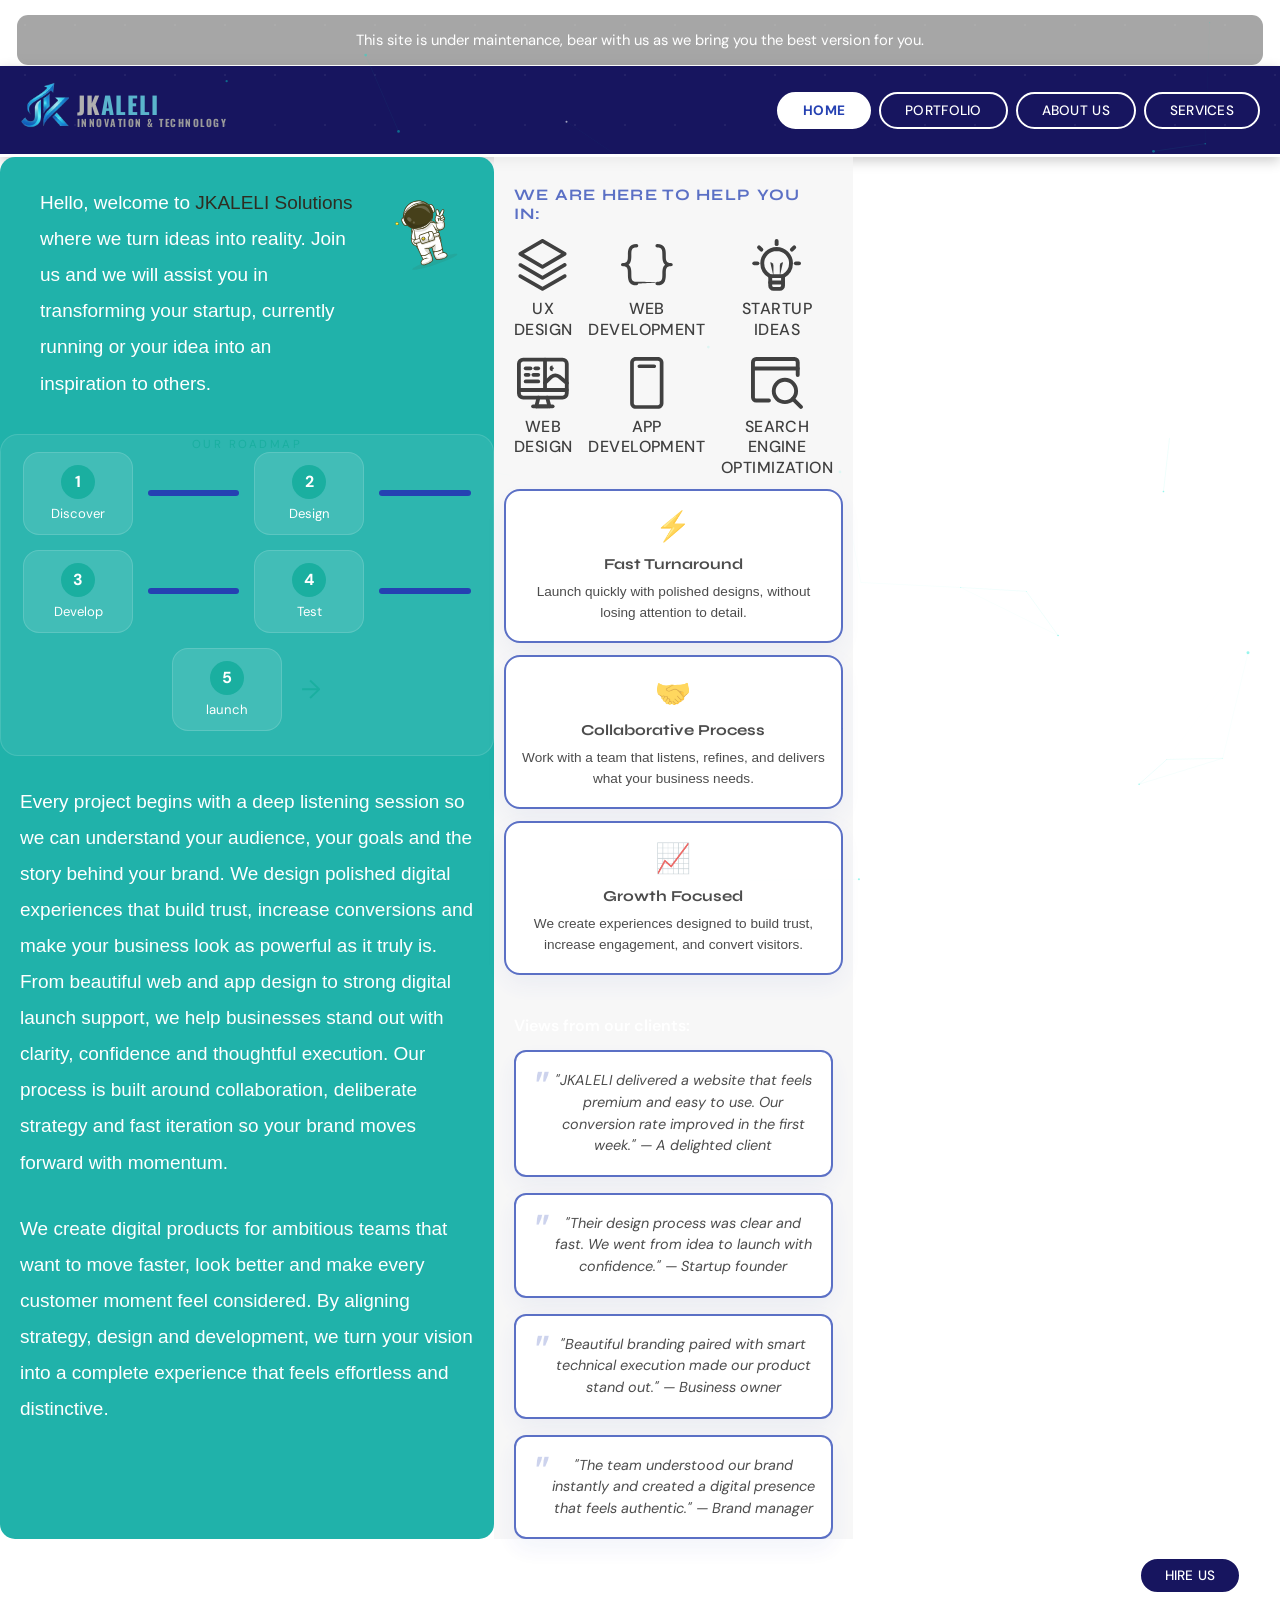
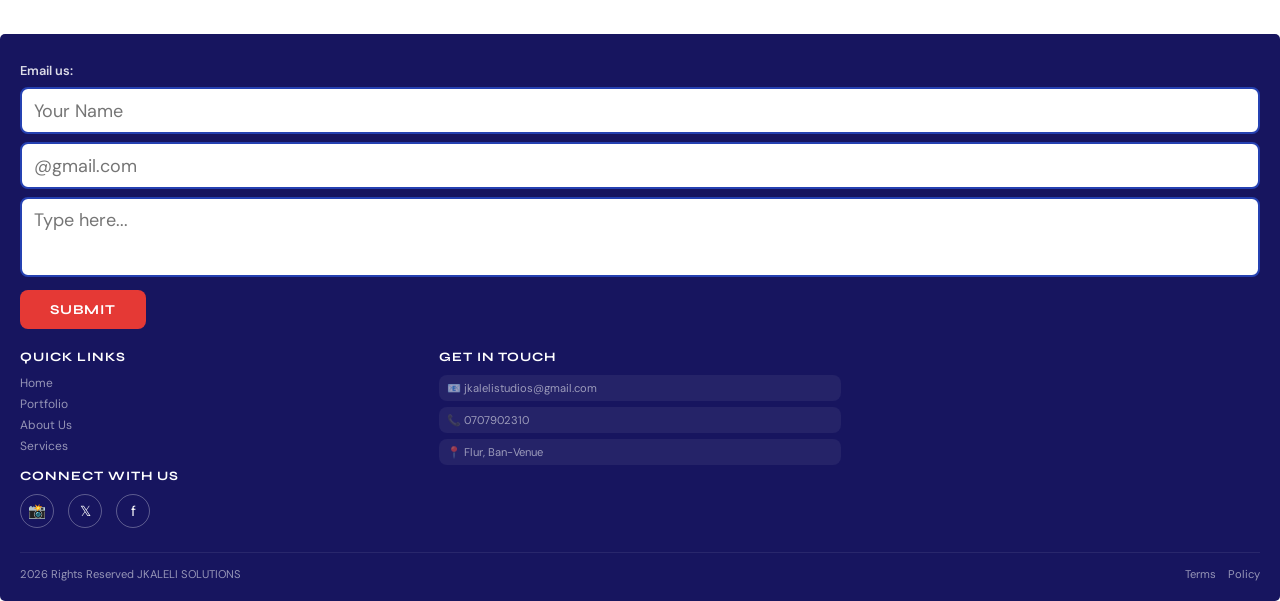
<file: jkaleli-solutions.html>
<!DOCTYPE html>
<html lang="en">
<head>
<meta charset="UTF-8">
<meta name="viewport" content="width=device-width, initial-scale=1.0">
<title>JKALELI Solutions</title>
<link href="https://fonts.googleapis.com/css2?family=Syne:wght@400;600;700;800&family=DM+Sans:ital,wght@0,300;0,400;0,500;1,300&display=swap" rel="stylesheet">
<link rel="stylesheet" href="/jkaleli-solutions.css">
</head>
<body>

<!-- Animated Background Elements -->
<div class="bg-container">
  <!-- Particle Network -->
  <canvas id="particle-canvas"></canvas>
  
  <!-- Glow Orbs -->
  <div class="glow-orb orb-1"></div>
  <div class="glow-orb orb-2"></div>
 
  <!-- Dot Grid Mesh -->
  <div class="dot-grid-overlay"></div>
</div>

<!-- Construction Banner -->
<div class="banner">
  This site is under maintenance, bear with us as we bring you the best version for you.
</div>

<!-- Navigation -->
<nav>
  <div class="nav-logo">
    <div class="jk-top">
      <img src="../PORT/Logo_no_bg.png" alt="Logo" class="nav-logo-img">
      <div class="text-group">
        <span class="jk-gray">JK</span><span class="jk-blue">ALELI</span>
        <div class="jk-sub">INNOVATION &amp; TECHNOLOGY</div>
      </div>
    </div>
  </div>
 <div class="nav-buttons">
  <button type="button" class="nav-btn" data-page="home">HOME</button>
  <button type="button" class="nav-btn" data-page="portfolio">PORTFOLIO</button>
  <button type="button" class="nav-btn" data-page="about">ABOUT US</button>
  <button type="button" class="nav-btn" data-page="services">SERVICES</button>
</div>
</nav>

<!-- ═══════════════ HOME PAGE ═══════════════ -->
<div id="page-home" class="page active">
  <section class="Section-home1 "> 
  <div class="section hero-row">
    <div class="hero-copy home-copy">
      <p>Hello, welcome to <span class="brand">JKALELI</span> <span class="brand-teal">Solutions</span> where we turn ideas into reality. Join us and we will assist you in transforming your startup, currently running or your idea into an inspiration to others.</p>
    </div>
    <div class="hero-mascot"><img src="../PORT/Clip path group.svg" alt="JKALELI mascot" class="mascot-img" /></div>
  </div>

  <div class="home-roadmap">
    <div class="road-label">OUR ROADMAP</div>
    <div class="road-track">
      <div class="road-step">
        <span class="step-number" img="../PORT/Discover.svg" data-title="Discovery" 
            data-text="Conducting deep dive research into market trends and user behavior.">1</span>
        <span class="step-copy">Discover</span>
         
      </div>
      <div class="road-segment" ></div>
      <div class="road-step">
        <span class="step-number" img="../PORT/Design.svg" data-title="UX/UI Design" 
            data-text="Crafting intuitive interfaces and seamless user journeys.">2</span>
        <span class="step-copy">Design</span>
      </div>
      <div class="road-segment"></div>
      <div class="road-step">
        <span class="step-number" img="../PORT/Develop.svg" data-title="Development" data-text="Development begins.">3</span>
        <span class="step-copy">Develop</span>
      </div>
        <div class="road-segment"></div>
      <div class="road-step">
        <span class="step-number" img="../PORT/Test.svg" data-title="Test" >4</span>
        <span class="step-copy">Test</span>
      </div>
        <div class="road-segment"></div>
      <div class="road-step">
        <span class="step-number" img="../PORT/Launch.svg" data-title="Deployment">5</span>
        <span class="step-copy">launch</span>
      </div>
      <div class="road-arrow">→</div>
    </div>
  </div>
  <div id="modal-overlay" class="modal-overlay">
  <div id="road-modal" class="road-modal">
    <div class="modal-image" id="modal-img"></div>
    <div class="modal-content">
      <h4 id="modal-title">Step Title</h4>
      <p id="modal-text">Description goes here.</p>
    </div>
  </div>
</div>

  <div class="home-copy">
    <p>Every project begins with a deep listening session so we can understand your audience, your goals and the story behind your brand.
    We design polished digital experiences that build trust, increase conversions and make your business look as powerful as it truly is.
    From beautiful web and app design to strong digital launch support, we help businesses stand out with clarity, confidence and thoughtful execution.
    Our process is built around collaboration, deliberate strategy and fast iteration so your brand moves forward with momentum.</p>
  </div>

  <div class="home-copy">
    <p>We create digital products for ambitious teams that want to move faster, look better and make every customer moment feel considered.
    By aligning strategy, design and development, we turn your vision into a complete experience that feels effortless and distinctive.</p>
  </div>
  </section>
<section class="home-mid">
  <div class="we-help">WE ARE HERE TO HELP YOU IN:</div>

  <div class="services-grid">
    <div class="service-icon-card" data-page="services">
       <div class="icon"><img src="../PORT/Vector1.svg" alt="JKALELI mascot" class="icon" /></div>
      <span class="text-1"><div class="text-1">UX Design</div></span>
    </div>
    <div class="service-icon-card" data-page="services">
      <div class="icon"><img src="../PORT/Vector2.svg" alt="JKALELI mascot" class="icon" /></div>
      <span class="text-1"> <div class="text-1">Web Development</div></span>
    </div>
    <div class="service-icon-card" data-page="services">
     <div class="icon"><img src="../PORT/Vector3.svg" alt="JKALELI mascot" class="icon" /> </div>
      <span class="text-1"> <div class="text-1">Startup Ideas</div></span>
    </div>
    <div class="service-icon-card" data-page="services">
      <div class="icon"><img src="../PORT/Vector4.svg" alt="JKALELI mascot" class="icon" /></div>
      <span class="text-1"> <div class="text-1">Web Design</div></span>
    </div>
    <div class="service-icon-card" data-page="services">
      <div class="icon"><img src="../PORT/Vector5.svg" alt="JKALELI mascot" class="icon " /> </div>
      <span class="text-1"> <div class="text-1">App Development</div></span>
    </div>
    <div class="service-icon-card" data-page="services">
      <div class="icon"><img src="../PORT/Vector6.svg" alt="JKALELI mascot" class="icon" /></div>
      <span class="text-1"> <div class="text-1">Search Engine Optimization</div></span>
    </div>
  </div>


  <div class="home-features-row">
    <button type="button" class="feature-card" data-page="services">
      <div class="feature-icon">⚡</div>
      <div class="feature-title">Fast Turnaround</div>
      <div class="feature-copy">Launch quickly with polished designs, without losing attention to detail.</div>
    </button>
    <button type="button" class="feature-card" data-page="services">
      <div class="feature-icon">🤝</div>
      <div class="feature-title">Collaborative Process</div>
      <div class="feature-copy">Work with a team that listens, refines, and delivers what your business needs.</div>
    </button>
    <button type="button" class="feature-card" data-page="services">
      <div class="feature-icon">📈</div>
      <div class="feature-title">Growth Focused</div>
      <div class="feature-copy">We create experiences designed to build trust, increase engagement, and convert visitors.</div>
    </button>
  </div>

  <div class="views-label">Views from our clients:</div>
  <div class="testimonials-row">
    <div class="testimonial-card">"JKALELI delivered a website that feels premium and easy to use. Our conversion rate improved in the first week." — A delighted client</div>
    <div class="testimonial-card">"Their design process was clear and fast. We went from idea to launch with confidence." — Startup founder</div>
    <div class="testimonial-card">"Beautiful branding paired with smart technical execution made our product stand out." — Business owner</div>
    <div class="testimonial-card">"The team understood our brand instantly and created a digital presence that feels authentic." — Brand manager</div>
  </div>


 
</section>

<div class="hire-row">
    <button type="button" class="nav-btn btn-hire" data-page="services">HIRE US</button>
  </div>
 </div>

<div id="home-footer"></div>
<!-- ═══════════════ PORTFOLIO PAGE ═══════════════ -->
<div id="page-portfolio" class="page">
  <section class="portfolio-section-1">
    <div class="section hero-row">
      <div class="portfolio-hero">
        In <span class="brand-teal">JKALELI</span> <span class="brand-teal">Solutions</span> we provide the best designs that fit your taste
        and style. We give you the best experience and a memory worth remembering.
        What you dream of is what we bring to life. Let us help you achieve it.
      </div>
      <div class="hero-mascot"><img src="../PORT/Clip.svg" alt="JKALELI mascot" class="mascot-img" /></div>
    </div>

    <div class="portfolio-copy">
      We create digital products that feel modern, functional and easy to navigate. Every portfolio piece is built with a focus on performance, clarity and results.
    </div>

    <div class="portfolio-highlights">
      <div class="highlight-card">🚀 Fast launch-ready design systems</div>
      <div class="highlight-card">✨ Clear, memorable brand experiences</div>
      <div class="highlight-card">🔧 Thoughtful usability for every device</div>
    </div>
  </section>

  <section class="portfolio-section-2">
    <div class="projects-label">Projects</div>

    <div class="filter-row">
      <button type="button" class="filter-btn active" data-category="all">ALL</button>
      <button type="button" class="filter-btn" data-category="designs">DESIGNS</button>
      <button type="button" class="filter-btn" data-category="websites">WEBSITES</button>
    </div>

    <div class="portfolio-grid" id="portfolio-grid">
      <div class="portfolio-item" data-cat="designs">UI Design</div>
      <div class="portfolio-item" data-cat="websites">Web App</div>
      <div class="portfolio-item" data-cat="designs">Branding</div>
      <div class="portfolio-item" data-cat="websites">Landing Page</div>
      <div class="portfolio-item" data-cat="designs">Logo Design</div>
      <div class="portfolio-item" data-cat="websites">E-Commerce</div>
    </div>
  </section>

  <div id="portfolio-footer"></div>
</div>

<!-- ═══════════════ ABOUT PAGE ═══════════════ -->
<div id="page-about" class="page">
  <section class="about-section-1">
    <div class="section">
      <p class="about-text">
        <span class="brand-teal">JKALELI</span> <span class="brand-teal">Solutions</span> is all about
        community, growth and Honesty. We thrive in the success and satisfaction of our clients as we
        continue bringing change to this world.
      </p>
      <br>
      <p class="about-text">
        We are not only aiming at transforming designs but also the lives of those whom we impact with
        our work. Let us work together in order to bring dreams into reality as our motto says
        "To All New Possibilities".
      </p>
    </div>
     <div class="about-story">
      <p>We bring together designers, developers and strategists who care deeply about your success. Our process is transparent, collaborative and built around your vision.</p>
      <p>Each solution is made to look beautiful, work smoothly, and make your customers feel confident about choosing you.</p>
    </div>
    
  </section>

  <section class="about-section-2">
   
    <div class="motto-card">
      <div class="motto-label">Motto</div>
      <div class="motto-text">To All New Possibilities</div>
    </div>
    <div class="about-values-row">
      <div class="value-card">💡 Creative thinking that makes brands memorable</div>
      <div class="value-card">🤝 Honest collaboration from start to finish</div>
      <div class="value-card">📊 Results-driven work designed to grow your business</div>
    </div>

    <div class="views-label">Views from our clients:</div>
    <div class="testimonials-row">
      <div class="testimonial-card">Coming soon</div>
      <div class="testimonial-card">Coming soon</div>
      <div class="testimonial-card">Coming soon</div>
    </div>
  </section>

  <div id="about-footer"></div>
</div>

<!-- ═══════════════ SERVICES PAGE ═══════════════ -->
<div id="page-services" class="page">
  <section class="services-section-1">
    <div class="section">
      <div class="services-intro">We offer exceptional services based on what and how our clients prefer. Our goal is to provide a digital presence that feels professional, trustworthy, and uniquely yours.</div>
      <div class="services-include">These services include:</div>

      <div class="services-benefits">
        <div class="benefit-card" data-service="uiux">🎨 User-first design that creates stronger connections</div>
        <div class="benefit-card" data-service="webdev">⚡ Faster delivery with reliable, scalable solutions</div>
        <div class="benefit-card" data-service="seo">📈 A growth mindset for traffic, visibility and conversion</div>
      </div>
</section>

 <section class="services-section-2">
      <div class="services-cards">
        <div class="service-card" data-service="uiux">
          <div class="service-card-img ui-card"><img src="../PORT/Image 6.svg" alt="JKALELI mascot" class="service-img" /></div>
          <div class="service-card-label">UI/UX Design</div>
        </div>
        <div class="service-card" data-service="webdesign">
          <div class="service-card-img web-design-card"><img src="../PORT/Image 5.svg" alt="JKALELI mascot" class="service-img" /></div>
          <div class="service-card-label">Web Design</div>
        </div>
        <div class="service-card" data-service="webdev">
          <div class="service-card-img web-dev-card"><img src="../PORT/Image 4.svg" alt="JKALELI mascot" class="service-img" /></div>
          <div class="service-card-label">Web Development</div>
        </div>
        <div class="service-card" data-service="appdev">
          <div class="service-card-img app-dev-card"><img src="../PORT/Image 3.svg" alt="JKALELI mascot" class="service-img" /></div>
          <div class="service-card-label">App Development</div>
        </div>
        <div class="service-card" data-service="startup">
          <div class="service-card-img startup-card"><img src="../PORT/Image 2.svg" alt="JKALELI mascot" class="service-img" /></div>
          <div class="service-card-label">Startup Ideas</div>
        </div>
        <div class="service-card" data-service="seo">
          <div class="service-card-img seo-card"><img src="../PORT/Image 1.svg" alt="JKALELI mascot" class="service-img" /></div>
          <div class="service-card-label">Search Engine Optimization</div>
        </div>
      </div>
    </div>
  </section>



  <div id="services-footer"></div>
</div>

<!-- Service Detail Overlay -->
<div class="service-detail" id="service-detail">
  <button class="detail-close" type="button" data-close-detail>✕</button>
  <div class="detail-icon" id="detail-icon"></div>
  <div class="detail-title" id="detail-title"></div>
  <div class="detail-card" id="detail-desc"></div>
  
<button class="btn-submit" type="button" style="align-self:center" data-close-detail>Get Started</button>
</div>

<!-- Shared Footer Template -->

<template id="footer-tpl">
  <section class="footer">
  <footer>
    <div class="email-form">
      <div class="email-form-label">Email us:</div>
      <input type="text" placeholder="Your Name">
      <input type="email" placeholder="@gmail.com">
      <textarea placeholder="Type here..."></textarea>
      <button class="btn-submit">SUBMIT</button>
    </div>

    <div class="footer-grid">
      <div class="footer-col">
        <h4>Quick Links</h4>
        <a href="#" class="footer-link" data-page="home">Home</a>
        <a href="#" class="footer-link" data-page="portfolio">Portfolio</a>
        <a href="#" class="footer-link" data-page="about">About Us</a>
        <a href="#" class="footer-link" data-page="services">Services</a>
        <h4 style="margin-top:14px">Connect With Us</h4>
        <div class="social-row">
          <div class="social-icon">📸</div>
          <div class="social-icon">𝕏</div>
          <div class="social-icon">f</div>
        </div>
      </div>

      <div class="footer-col">
        <h4>Get In Touch</h4>
        <div class="get-in-touch-item">📧 jkalelistudios@gmail.com</div>
        <div class="get-in-touch-item">📞 0707902310</div>
        <div class="get-in-touch-item">📍 Flur, Ban-Venue</div>
      </div>
    </div>

    <div class="footer-bottom">
      <span>2026 Rights Reserved JKALELI SOLUTIONS</span>
      <div style="display:flex;gap:12px">
        <a href="#">Terms</a>
        <a href="#">Policy</a>
      </div>
    </div>
  </footer>
</template>



<script src="jkaleli-solutions.js"></script>
</body>
</html>
</file>
<file: jkaleli-solutions.css>
/* ════════════════════════════════════════════════════════════ */
/* ═   1. CSS VARIABLES & GLOBAL RESET  ═ */
/* ════════════════════════════════════════════════════════════ */

@import url('https://fonts.googleapis.com/css2?family=Oswald:wght@700&display=swap');

:root {
  --teal: #1aafa0;
  --teal-dark: #0d8a7d;
  --teal-light: #2ecfc0;
  --navy: #1a2a6c;
  --navy-mid: #1e3275;
  --navy-dark: #0f1a3c;
  --blue-mid: #2541b2;
  --cyan-glow: #00e5d1;
  --yellow: #f5c518;
  --red-btn: #e53935;
  --white: #ffffff;
  --text-light: rgba(255,255,255,0.85);
  --text-muted: rgba(255,255,255,0.55);
  --text-dark: #111111;
  --card-bg: rgba(255,255,255,0.08);
  --card-border: rgba(255,255,255,0.12);
}

/* ════════════════════════════════════════════════════════════ */
/* ═   2. GRID CONTAINER & RESPONSIVE LAYOUT  ═               */
/* ════════════════════════════════════════════════════════════ */



/* ── Assign a grid-area name to every component ── */
.grid-container > nav,
nav                     { grid-area: nav; }
.section-1              { grid-area: section-1; }
.section-hero           { grid-area: section-hero; }
.section-2              { grid-area: section-2; }
.services-grid          { grid-area: service-grid; }
.home-features-row      { grid-area: home-features; }
.views                  { grid-area: views; }
.views-label + .testimonials-row,
.testimonials-row       { grid-area: views; }
.hire-row               { grid-area: hire-btn; }
.projects-label,
.filter-row             { grid-area: projects-label; }
#home-footer,
#portfolio-footer,
#about-footer,
#services-footer        { grid-area: footer; }

/* ════════════════════════════════════════════════════════════
   MOBILE  (< 600px) — single column, every area stacked
   ════════════════════════════════════════════════════════════ */
.grid-container {
  display: grid;
  width: 100%;
  max-width: 1400px;
  margin: 0 auto;
  grid-template-columns: 1fr;
  grid-template-areas:
    'nav'
    'section-1'
    'section-hero'
    'section-2'
    'service-grid'
    'home-features'
    'views'
    'hire-btn'
    'projects-label'
    'footer';
}


.page {
  display: none;
  grid-column: 1 / -1;        
  grid-template-columns: 1fr;
  grid-template-areas:
    'section-1'
    'section-hero'
    'section-2'
    'service-grid'
    'home-features'
    'views'
    'hire-btn'
    'projects-label'
    'footer';
  position: relative;
  z-index: 10;
}

.page.active {
  display: grid;
  animation: fadeIn 0.4s ease;
}

/* ════════════════════════════════════════════════════════════
   SMALL  (≥ 600px) — still single column but with breathing room
   ════════════════════════════════════════════════════════════ */
@media (min-width: 600px) {
  .grid-container {
    grid-template-columns: 1fr;
    grid-template-areas:
      'nav'
      'section-1'
      'section-hero'
      'section-2'
      'service-grid'
      'home-features'
      'views'
      'hire-btn'
      'projects-label'
      'footer';
  }

  .page {
    grid-template-columns: 1fr;
    grid-template-areas:
      'section-1'
      'section-hero'
      'section-2'
      'service-grid'
      'home-features'
      'views'
      'hire-btn'
      'projects-label'
      'footer';
  }
}

/* ════════════════════════════════════════════════════════════
   MEDIUM  (≥ 768px) — 2 columns: content | hire button sidebar
   service-grid and home-features split 50/50
   ════════════════════════════════════════════════════════════ */
@media (min-width: 768px) {
  .grid-container {
    grid-template-columns: 1fr 160px;
    grid-template-areas:
      'nav           nav'
      'section-1     section-1'
      'section-hero  section-hero'
      'section-2     hire-btn'
      'service-grid  service-grid'
      'home-features home-features'
      'views         views'
      'projects-label projects-label'
      'footer        footer';
  }

  .page {
    grid-template-columns: 1fr 160px;
    grid-template-areas:
      'section-1      section-1'
      'section-hero   section-hero'
      'section-2      hire-btn'
      'service-grid   service-grid'
      'home-features  home-features'
      'views          views'
      'projects-label projects-label'
      'footer         footer';
  }

  .hire-row {
    display: flex;
    flex-direction: column;
    justify-content: center;
    align-items: center;
    padding: 16px 12px;
  }
}

/* ════════════════════════════════════════════════════════════
   LARGE  (≥ 992px) — 3 columns: hero text | mascot | hire btn
   service-grid uses all 3 cols; features split 2|1
   ════════════════════════════════════════════════════════════ */
@media (min-width: 992px) {
  .grid-container {
    grid-template-columns: 1fr 1fr 200px;
    grid-template-areas:
      'nav            nav            nav'
      'section-1      section-1      section-1'
      'section-hero   section-hero   hire-btn'
      'section-2      section-2      hire-btn'
      'service-grid   service-grid   service-grid'
      'home-features  home-features  home-features'
      'views          views          views'
      'projects-label projects-label projects-label'
      'footer         footer         footer';
  }

  .page {
    grid-template-columns: 1fr 1fr 200px;
    grid-template-areas:
      'section-1      section-1      section-1'
      'section-hero   section-hero   hire-btn'
      'section-2      section-2      hire-btn'
      'service-grid   service-grid   service-grid'
      'home-features  home-features  home-features'
      'views          views          views'
      'projects-label projects-label projects-label'
      'footer         footer         footer';
  }

  .hire-row {
    padding: 20px;
  }
}

/* ════════════════════════════════════════════════════════════
   XL  (≥ 1200px) — 4 columns: more breathing room, features side by side
   ════════════════════════════════════════════════════════════ */
@media (min-width: 1200px) {
  .grid-container {
    padding: 0 24px;
    grid-template-columns: 2fr 1fr 1fr 180px;
    grid-template-areas:
      'nav            nav            nav            nav'
      'section-1      section-1      section-1      section-1'
      'section-hero   section-hero   section-2      hire-btn'
      'service-grid   service-grid   service-grid   service-grid'
      'home-features  home-features  home-features  home-features'
      'views          views          views          views'
      'projects-label projects-label projects-label projects-label'
      'footer         footer         footer         footer';
  }

  .page {
    grid-template-columns: 2fr 1fr 1fr 180px;
    grid-template-areas:
      'section-1      section-1      section-1      section-1'
      'section-hero   section-hero   section-2      hire-btn'
      'service-grid   service-grid   service-grid   service-grid'
      'home-features  home-features  home-features  home-features'
      'views          views          views          views'
      'projects-label projects-label projects-label projects-label'
      'footer         footer         footer         footer';
  }
}

/* ════════════════════════════════════════════════════════════
   SECTION COLOURS & BASE STYLES
   ════════════════════════════════════════════════════════════ */

.section-1 {
  background-color: #20B2AA;
  border-radius: 15px;
  padding: 20px 20px 0;
  color: var(--white);
}

.section-hero {
  background-color: #20B2AA;
  padding: 0 20px 20px;
  color: var(--white);
  font-family: 'Bricolage Grotesque', sans-serif;
  font-size: clamp(15px, 3.5vw, 19px);
  font-weight: 500;
  line-height: 1.9;
}

.section-2 {
  background-color: whitesmoke;
  padding: 20px;
  color: var(--text-dark);
}

@media (max-width: 599px) {
  .section-1 { border-radius: 10px; }
}

/* ── copy + mascot row inside section-1 ── */
.copy {
  display: flex;
  flex-wrap: wrap;
  align-items: flex-start;
  justify-content: space-between;
  gap: 12px;
}

.copy p { margin-bottom: 12px; }

.mascot {
  flex: 0 0 auto;
  max-width: clamp(60px, 12vw, 100px);
  animation: float 3s ease-in-out infinite, subtle-rotation 6s ease-in-out infinite;
}

.mascot img { width: 100%; height: auto; display: block; }

.mascot img { width: 100%; height: auto; display: block; }

/* Responsive section-1 border-radius on mobile */
@media (max-width: 599px) {
  .section-1 { border-radius: 10px; }
}

*, *::before, *::after {
  box-sizing: border-box;
  margin: 0;
  padding: 0;
}

body {
  font-family: 'DM Sans', sans-serif;
  background: white;
  min-height: 100vh;
  color: var(--white);
  overflow-x: hidden;
}

@font-face {
  font-family: 'Bricolage Grotesque';
  font-style: normal;
  font-weight: 400 800;
  font-display: swap;
  src: local('Bricolage Grotesque');
}
nav {
  display: flex;
  align-items: center;
  justify-content: space-between;
  flex-wrap: wrap;
  gap: 10px;
  padding: 16px 20px;
  width: 100%;
  z-index: 50;
  background: #17155F;
  border-bottom: 3px solid var(--white);
  transition: all 0.3s ease;
  box-shadow: 0 4px 12px rgba(0,0,0,0.2);
}


.nav-logo {
  display: flex;
  flex-direction: column;
  align-items: flex-start;
  line-height: 1;
  
}

.nav-logo .jk-top {
  display: flex;
  align-items: center;
  
}

.nav-logo .jk-gray {
  font-family: 'Oswald', Arial, sans-serif;
  font-size: 24px;
  font-weight: 700;
  color: #b0b0b0;
  letter-spacing: 1px;
}

.nav-logo .jk-blue {
  font-family: 'Oswald', Arial, sans-serif;
  font-size: 24px;
  font-weight: 700;
  color: #5ab4cc;
  letter-spacing: 1px;
}

.nav-logo-img {
  height: 46px;
  width: auto;
  background: transparent;
  margin-right: 8px;
  margin-bottom: 10px;
}

.nav-logo .jk-sub {
  font-family: 'Oswald', Arial, sans-serif;
  font-size: 10px;
  font-weight: 700;
  color:  #9a9a9a;
  letter-spacing: 1.5px;
  margin-top: 0;
  padding-left: 0;
}

.nav-buttons {
  display: flex;
  gap: 8px;
}

nav button {
  background: transparent;
  border: 2px solid var(--white);
  color: var(--white);
  border-radius: 50px;
  padding: 8px 24px;
  font-family: 'DM Sans', sans-serif;
  font-size: 0.85rem;
  font-weight: 500;
  cursor: pointer;
  transition: all 0.32s ease;
  letter-spacing: 0.02em;
}

nav button:hover {
  background: var(--white);
  color: var(--blue-mid);
  transform: scale(1.05);
  font-weight: 600;
}

nav button.active {
  background: var(--white);
  color: var(--blue-mid);
  font-weight: 700;
  border-color: var(--white);
}

/* ════════════════════════════════════════════════════════════ */
/* ═   3. PAGE LAYOUT & ANIMATIONS  ═ */
/* ════════════════════════════════════════════════════════════ */

/* page show/hide handled by grid section above */

.section {
  padding: 28px 20px 0;
}

@keyframes fadeIn {
  from {
    opacity: 0;
    transform: translateY(8px);
  }
  to {
    opacity: 1;
    transform: translateY(0);
  }
}

/* ════════════════════════════════════════════════════════════ */
/* ═   4. HERO SECTION  ═ */
/* ════════════════════════════════════════════════════════════ */

.hero-row {
  display: flex;
  flex-wrap: wrap;
  align-items: flex-start;
  justify-content: space-between;
  gap: 4px;
}

.hero-copy {
  flex: 1 1 230px;
  min-width: 0;
  width: auto;
  padding: 1px 0px 18px;
  color: var(--white);
  font-family: 'Bricolage Grotesque', sans-serif;
  font-size: 19px;
  font-weight: 500;
  line-height: 1.9;
}

.hero-copy p {
  margin-bottom: 12px;
}

.hero-mascot {
  font-size: clamp(3.8rem, 4vw, 5.5rem);
  flex: 0 0 auto;
  margin-left: auto;
  max-width: 100px;
  animation: float 3s ease-in-out infinite, subtle-rotation 6s ease-in-out infinite;
}

@keyframes float {
  0%, 100% { transform: translateY(0); }
  50% { transform: translateY(-10px); }
}

@keyframes subtle-rotation {
  0%, 100% { transform: rotate(0deg); }
  50% { transform: rotate(1.5deg); }
}

/* ════════════════════════════════════════════════════════════ */
/* ═   5. HOME SECTION TYPOGRAPHY  ═ */
/* ════════════════════════════════════════════════════════════ */

.Section-home1 {
  background-color: #20B2AA;
  border-radius: 15px;
  opacity: 100%;
}

.home-copy {
  padding: 0 20px 18px;
  color: var(--white);
  font-family: 'Bricolage Grotesque', sans-serif;
  font-size: 19px;
  font-weight: 500;
  line-height: 1.9;
  display: flex;
  flex-wrap: wrap;
  align-items: flex-start;
  justify-content: space-between;
  gap: 4px;
}

.home-copy p {
  margin-bottom: 12px;
}



.brand {
  color: #2F2D21;
}

.brand-teal {
  color: #2F2D21;
}

/* ════════════════════════════════════════════════════════════ */
/* ═   6. BANNER & UTILITY  ═ */
/* ════════════════════════════════════════════════════════════ */

.banner {
  background: rgba(0,0,0,0.35);
  -webkit-backdrop-filter: blur(4px);
  backdrop-filter: blur(4px);
  background-clip: padding-box;
  border: 1px solid rgba(255,255,255,0.15);
  margin: 14px 16px 0;
  border-radius: 12px;
  padding: 14px 20px;
  font-size: 0.92rem;
  font-weight: 400;
  color: var(--white);
  line-height: 1.5;
  text-align: center;
}

.footer-1 {
  background: var(--navy-mid);
  border-radius: 10px;
}

/* ════════════════════════════════════════════════════════════ */
/* ═   7. HOME ROADMAP SECTION  ═ */
/* ════════════════════════════════════════════════════════════ */

.home-roadmap {
  margin: 2px 0 28px;
  padding: 2px 22px 24px;
  background: rgba(255,255,255,0.06);
  border: 1px solid rgba(255,255,255,0.12);
  border-radius: 18px;
 
}

.road-label {
  font-family: var(--font-head);
  letter-spacing: 0.22em;
  font-size: 0.72rem;
  text-transform: uppercase;
  color: var(--teal);
  text-align: center;
}

.road-track {
  display: flex;
  align-items: center;
  justify-content: center;
  gap: 15px;
  flex-wrap: wrap;
}

.road-step {
  display: flex;
  flex-direction: column;
  align-items: center;
  gap: 6px;
  padding: 12px 16px;
  background: rgba(255,255,255,0.1);
  border-radius: 16px;
  border: 1px solid rgba(255,255,255,0.14);
  min-width: 110px;
}

.step-number {
  width: 34px;
  height: 34px;
  display: inline-flex;
  align-items: center;
  justify-content: center;
  border-radius: 50%;
  background: var(--teal);
  color: #fff;
  font-weight: 700;
  
}

.step-copy {
  color: var(--white-text);
  font-size: 0.82rem;
  text-align: center;
}

.road-segment {
  flex: 1;
  height: 6px;
  background: var(--blue-mid);
  border-radius: 999px;
  min-width: 40px;
}

.road-arrow {
  font-size: 1.6rem;
  color: var(--teal);
  margin-left: 4px;
}

@media (max-width: 860px) {
  .home-roadmap {
    padding: 18px 16px;
  }

  .road-track {
    flex-wrap: wrap;
    gap: 12px;
  }

  .road-segment {
    min-width: 30px;
  }
}

/* The Background Overlay */
.modal-overlay {
  position: fixed;
  top: 0;
  left: 0;
  width: 100%;
  height: 100%;
  background: rgba(0, 0, 0, 0.6); 
  display: flex;
  align-items: center;
  justify-content: center;
  visibility: hidden;
  opacity: 0;
  transition: all 0.5s ease;
  z-index: 9999;
}

/* The Modal Box */
.road-modal {
  width: 90%;
  max-width: 400px;
  background: white;
  border-radius: 24px;
  overflow: hidden;
  transform: scale(0.8);
  transition: transform 0.5s cubic-bezier(0.34, 1.56, 0.64, 1);
  box-shadow: 0 20px 40px rgba(0,0,0,0.4);
}

/* Shown State */
.modal-overlay.active {
  visibility: visible;
  opacity: 1;
}
.modal-overlay.active .road-modal {
  transform: scale(1);
}

.modal-image {
  width: 100%;
  height: 200px;
  background-size: 100% 100%;
  background-position: center;
  background-color: #f4f7fa;
}

.modal-content {
  padding: 24px;
  text-align: center;
}

.modal-content h4 {
  font-size: 1.5rem;
  margin-bottom: 10px;
  color: #1e2b3c;
}

.modal-content p {
  color: #5a6e7c;
  line-height: 1.6;
}
/* ════════════════════════════════════════════════════════════ */
/* ═   8. HOME FEATURES SECTION  ═ */
/* ════════════════════════════════════════════════════════════ */

.home-features-row {
  display: flex;
  flex-wrap: wrap;
  gap: 12px;
  padding: 10px 10px 12px;
  
}

.home-mid{
  background-color: whitesmoke;
  opacity: 75%;
}

.feature-card {
  background: #FDFEE9;
  border: 2px solid var(--blue-mid);
  box-shadow: 0 10px 24px rgba(37, 65, 178, 0.08);
  border-radius: 16px;
  padding: 18px 16px;
  text-align: center;
  color: var(--text-dark);
  cursor: pointer;
  transition: transform 0.25s ease, border-color 0.25s ease, background 0.25s ease;
  position: relative;
  overflow: hidden;
  align-self: center;
}

.feature-card::after {
  content: '';
  position: absolute;
  bottom: 0;
  left: -100%;
  width: 100%;
  height: 3px;
  background: var(--blue-mid);
  transition: left 0.35s ease;
}

.feature-card:hover {
  transform: translateY(-6px);
  border-color: var(--blue-mid);
  background: var(--white);
  box-shadow: 0 8px 24px rgba(37, 65, 178, 0.3);
}

.feature-card:hover::after {
  left: 100%;
}

.feature-icon {
  font-size: 1.8rem;
  margin-bottom: 12px;
}

.feature-title {
  font-family: 'Syne', sans-serif;
  font-size: 0.95rem;
  font-weight: 700;
  margin-bottom: 8px;
}

.feature-copy {
  font-size: 0.85rem;
  line-height: 1.55;
}

@media (max-width: 860px) {
  .home-features-row {
    flex-direction: column;
  }
}

/* ════════════════════════════════════════════════════════════ */
/* ═   9. PORTFOLIO HIGHLIGHTS SECTION  ═ */
/* ════════════════════════════════════════════════════════════ */

.portfolio-highlights {
  display: flex;
  flex-wrap: wrap;
  gap: 12px;
  padding: 20px 20px 22px;
}

.highlight-card {
  background: var(--white);
  border: 2px solid var(--blue-mid);
  box-shadow: 0 10px 24px rgba(37, 65, 178, 0.08);
  border-radius: 16px;
  padding: 18px 16px;
  text-align: center;
  color: var(--text-dark);
  cursor: pointer;
  transition: all 0.35s ease;
  display: flex;
  align-items: center;
  justify-content: center;
  min-height: 70px;
  font-weight: 600;
  font-size: 0.85rem;
  line-height: 1.55;
}

.highlight-card:hover {
  transform: translateY(-5px);
  border-color: var(--blue-mid);
  background: var(--white);
  box-shadow: 0 8px 24px rgba(37, 65, 178, 0.2);
}

@media (max-width: 860px) {
  .portfolio-highlights {
    flex-direction: column;
  }
}

/* ════════════════════════════════════════════════════════════ */
/* ═   10. ABOUT VALUES SECTION  ═ */
/* ════════════════════════════════════════════════════════════ */

.about-values-row {
  display: flex;
  flex-wrap: wrap;
  gap: 12px;
  padding: 20px 20px 22px;
}

.value-card {
  background: var(--white);
  border: 2px solid var(--blue-mid);
  box-shadow: 0 10px 24px rgba(37, 65, 178, 0.08);
  border-radius: 16px;
  padding: 18px 16px;
  text-align: center;
  color: var(--text-dark);
  cursor: pointer;
  transition: all 0.35s ease;
  min-height: 96px;
  font-size: 0.85rem;
  line-height: 1.55;
}

.value-card:hover {
  transform: translateY(-5px);
  border-color: var(--blue-mid);
  background: var(--white);
  box-shadow: 0 8px 24px rgba(37, 65, 178, 0.2);
}

@media (max-width: 860px) {
  .about-values-row {
    flex-direction: column;
  }
}

/* ════════════════════════════════════════════════════════════ */
/* ═   11. SERVICES BENEFITS SECTION  ═ */
/* ════════════════════════════════════════════════════════════ */

.services-benefits {
  display: flex;
  flex-wrap: wrap;
  gap: 12px;
  padding: 20px 20px 22px;
}

.benefit-card {
  background: var(--white);
  border: 2px solid var(--blue-mid);
  box-shadow: 0 10px 24px rgba(37, 65, 178, 0.08);
  border-radius: 16px;
  padding: 18px 16px;
  text-align: center;
  color: var(--text-dark);
  cursor: pointer;
  transition: all 0.35s ease;
  min-height: 96px;
  font-size: 0.85rem;
  line-height: 1.55;
  position: relative;
  overflow: hidden;
}

.benefit-card::before {
  content: '';
  position: absolute;
  left: -100%;
  top: 0;
  width: 100%;
  height: 100%;
  background: rgba(37, 65, 178, 0.1);
  transition: left 0.35s ease;
  pointer-events: none;
}

.benefit-card:hover {
  transform: translateX(8px);
  border-color: var(--blue-mid);
  box-shadow: 0 8px 24px rgba(37, 65, 178, 0.2);
}

.benefit-card:hover::before {
  left: 100%;
}

@media (max-width: 860px) {
  .services-benefits {
    flex-direction: column;
  }
}

/* ════════════════════════════════════════════════════════════ */
/* ═   12. HOME SERVICES GRID  ═ */
/* ════════════════════════════════════════════════════════════ */
/* ════════════════════════════════════════════════════════════ */
/* ═   12. HOME SERVICES GRID  ═ */
/* ════════════════════════════════════════════════════════════ */

.we-help {
  font-family: 'Syne', sans-serif;
  font-size: 1rem;
  font-weight: 700;
  letter-spacing: 0.08em;
  text-transform: uppercase;
  color: var(--blue-mid);
  margin: 28px 20px 16px;
}

.services-grid {
  display: grid;
  grid-template-columns: repeat(3, 1fr);
  gap: 16px;
  padding: 0 20px;
}

/* ════════════════════════════════════════════════════════════ */
/* ═   13. SERVICE ICON CARDS  ═ */
/* ════════════════════════════════════════════════════════════ */

.service-icon-card {
  display: flex;
  flex-direction: column;
  align-items: center;
  gap: 8px;
  text-align: center;
  cursor: pointer;
  transition: all 0.35s cubic-bezier(0.34, 1.56, 0.64, 1);
  position: relative;
}

.text-1{
  color: black;
  font-size: 16px;
  font-weight: 500;
 
}

.service-icon-card .icon {
  width: 52px;
  height: 52px;
  display: flex;
  align-items: center;
  justify-content: center;
  font-size: 1.5rem;
  transition: all 0.35s cubic-bezier(0.34, 1.56, 0.64, 1);
  position: relative;
  z-index: 2;
}

/* Icon type variants - add class to .icon div to change type */
.service-icon-card .icon.icon-type-emoji {
  font-size: 2rem;
}

.service-icon-card .icon.icon-type-svg svg {
  width: 100%;
  height: 100%;
}

.service-icon-card .icon.icon-type-image img {
  width: 100%;
  height: 100%;
  object-fit: contain;
}

.service-icon-card:hover .icon {
  transform: translateY(-8px) scale(1.15);
  filter: drop-shadow(0 0 15px rgba(37, 65, 178, 0.6));
}


.service-icon-card:hover::before {
  opacity: 1;
}

.service-icon-card span {
  font-size: 0.65rem;
  font-weight: 600;
  letter-spacing: 0.04em;
  text-transform: uppercase;
  color: var(--white);
  line-height: 1.3;
}

@media (max-width: 860px) {
  .services-grid {
    grid-template-columns: repeat(2, 1fr);
  }
}

/* ════════════════════════════════════════════════════════════ */
/* ═   14. TESTIMONIALS SECTION  ═ */
/* ════════════════════════════════════════════════════════════ */

.views-label {
  font-size: 1rem;
  font-weight: 600;
  color: var(--white);
  padding: 28px 20px 14px;
}

.testimonials-row {
  display: flex;
  flex-wrap: wrap;
  gap: 16px;
  padding: 0 20px;
  align-items: stretch;
}

.testimonial-card {
  background: var(--white);
  border-radius: 12px;
  border: 2px solid var(--blue-mid);
  box-shadow: 0 10px 24px rgba(37, 65, 178, 0.08);
  display: flex;
  align-items: center;
  justify-content: center;
  padding: 18px 16px;
  padding-left: 36px;
  min-width: 240px;
  flex: 1 1 220px;
  color: var(--text-dark);
  text-align: center;
  font-size: 0.9rem;
  line-height: 1.5;
  font-style: italic;
  position: relative;
  transition: all 0.3s ease;
  cursor: pointer;
}

.testimonial-card::before {
  content: '"';
  position: absolute;
  left: 12px;
  top: 12px;
  font-size: 3rem;
  color: var(--blue-mid);
  opacity: 0.3;
  font-family: 'Syne', serif;
  line-height: 1;
  transition: all 0.3s ease;
}

.testimonial-card:hover {
  border-color: var(--blue-mid);
  background: var(--white);
  box-shadow: 0 8px 20px rgba(37, 65, 178, 0.2);
}

.testimonial-card:hover::before {
  opacity: 0.6;
  transform: scale(1.2);
}

.testimonials-row:hover .testimonial-card {
  cursor: pointer;
}

@media (max-width: 768px) {
  .testimonials-row {
    padding: 0 14px;
    flex-direction: column;
  }
  .testimonial-card {
    width: 100%;
    min-width: 0;
  }
}

@media (max-width: 680px) {
  .testimonial-card {
    width: 200px;
    padding: 12px;
    padding-left: 36px;
    font-size: 0.75rem;
  }
}

/* ════════════════════════════════════════════════════════════ */
/* ═   15. BUTTONS  ═ */
/* ════════════════════════════════════════════════════════════ */

.hire-row {
  display: flex;
  justify-content: flex-end;
  padding: 18px 20px 0;
}



.btn-hire {
  background: #17155F;
  border: 2px solid var(--white);
  color: var(--white);
  border-radius: 50px;
  padding: 8px 24px;
  font-family: 'DM Sans', sans-serif;
  font-size: 0.85rem;
  font-weight: 500;
  cursor: pointer;
  transition: all 0.32s ease;
  letter-spacing: 0.02em;
}

.btn-hire:hover {
  background: var(--white);
  color: var(--blue-mid);
  transform: scale(1.05);
  font-weight: 600;
}

.btn-hire:active {
  background-color: #151022;
  color: #c62828;
  transform: scale(0.98);
}

.btn-submit {
  background: var(--red-btn);
  color: var(--white);
  border: none;
  border-radius: 8px;
  padding: 11px 30px;
  font-family: 'Syne', sans-serif;
  font-size: 0.85rem;
  font-weight: 700;
  letter-spacing: 0.06em;
  cursor: pointer;
  transition: background 0.2s;
}

.btn-submit:hover {
  background: #c62828;
}

/* ════════════════════════════════════════════════════════════ */
/* ═   16. ABOUT PAGE  ═ */
/* ════════════════════════════════════════════════════════════ */

.about-text {
  font-family: 'Bricolage Grotesque', 'Syne', sans-serif;
  font-size: 19px;
  line-height: 1.9;
  font-weight: 500;
  color: var(--white);
}

.about-text .brand {
  color: #2F2D21;
  font-weight: 500;
  font-family: 'Bricolage Grotesque', 'Syne', sans-serif;
}

.about-text .brand-teal {
  color: #2F2D21;
}

.about-story {
  padding: 0 20px 18px;
  color: var(--white);
  font-family: 'Bricolage Grotesque', sans-serif;
  font-size: 17px;
  font-weight: 500;
  line-height: 1.9;
}

.about-story p {
  margin-bottom: 12px;
}

.motto-card {
  background: var(--blue-mid);
  border: 2px solid var(--white);
  border-radius: 16px;
  padding: 28px 24px;
  margin: 24px 20px;
  text-align: center;
  position: relative;
  overflow: hidden;
}

.motto-card::before {
  content: '';
  position: absolute;
  inset: 0;
  background: transparent;
  pointer-events: none;
  opacity: 0;
}

.motto-label {
  font-size: 1.2rem;
  font-weight: 200;
  letter-spacing: 0.12em;
  text-transform: uppercase;
  color: var(--text-muted);
  margin-bottom: 8px;
  position: relative;
  z-index: 2;
}

.motto-text {
  font-family: 'Syne', sans-serif;
  font-size: 1.5rem;
  font-weight: 700;
  color: var(--white);
  position: relative;
  z-index: 2;
}

@media (max-width: 860px) {
  .hero-row {
    flex-direction: column;
    align-items: stretch;
  }

  .hero-mascot {
     font-size: clamp(3.8rem, 4vw, 5.5rem);
  flex: 0 0 auto;
  margin-left: auto;
  max-width: 100px;
  animation: float 3s ease-in-out infinite, subtle-rotation 6s ease-in-out infinite;
  }
}

/* ════════════════════════════════════════════════════════════ */
/* ═   17. PORTFOLIO PAGE  ═ */
/* ════════════════════════════════════════════════════════════ */

.portfolio-hero {
  font-family: 'Bricolage Grotesque', 'Syne', sans-serif;
  font-size: 19px;
  font-weight: 500;
  line-height: 1.9;
  color: var(--white);
  width: 100%;
   
}

.portfolio-hero .brand {
  color: #2F2D21;
  font-family: 'Bricolage Grotesque', 'Syne', sans-serif;
  font-weight: 700;
}

.portfolio-copy {
  padding: 0 20px 18px;
  color: var(--white);
  font-family: 'Bricolage Grotesque', sans-serif;
  font-size: 19px;
  font-weight: 500;
  line-height: 1.9;
  display: flex;
  flex-wrap: wrap;
  align-items: flex-start;
  justify-content: space-between;
  gap: 4px;
}

.portfolio-copy p {
  margin-bottom: 12px;
}

.portfolio-mascot {
  font-size: 3.5rem;
  flex-shrink: 0;
  animation: float 3s ease-in-out infinite, rotate-subtle 8s linear infinite;
}

@keyframes rotate-subtle {
  0%, 100% { transform: rotate(0deg); }
  50% { transform: rotate(2deg); }
}

.projects-label {
  font-family: 'Syne', sans-serif;
  font-size: 1.4rem;
  font-weight: 800;
  padding: 24px 20px 12px;
}

.filter-row {
  display: flex;
  gap: 8px;
  padding: 0 20px 16px;
}

.filter-btn {
  border-radius: 50px;
  padding: 7px 20px;
  font-family: 'DM Sans', sans-serif;
  font-size: 0.8rem;
  font-weight: 600;
  cursor: pointer;
  transition: all 0.2s;
  border: 1px solid rgba(255,255,255,0.3);
  background: transparent;
  color: var(--navy);
  border-color: black;
}

.filter-btn.active {
  background: #17155F;
  color: var(--white);
  border-color: var(--white);
}

.filter-btn:hover{

background: #151022;
color: var(--white);
border-color: whitesmoke;
}

.portfolio-grid {
  display: grid;
  grid-template-columns: repeat(3, 1fr);
  gap: 10px;
  padding: 0 20px;
}

.portfolio-item {
  background: var(--white);
  border-radius: 12px;
  height: 85px;
  border: 2px solid var(--blue-mid);
  box-shadow: 0 10px 24px rgba(37, 65, 178, 0.08);
  transition: all 0.3s ease;
  cursor: pointer;
  display: flex;
  align-items: center;
  justify-content: center;
  font-size: 0.65rem;
  color: var(--text-dark);
  text-align: center;
  padding: 6px;
  position: relative;
}

.portfolio-item[data-cat="designs"]::before {
  content: 'designs';
}

.portfolio-item[data-cat="websites"]::before {
  content: 'websites';
}

.portfolio-item::before {
  position: absolute;
  top: 8px;
  right: 8px;
  background: var(--blue-mid);
  color: var(--white);
  font-size: 0.55rem;
  font-weight: 700;
  padding: 4px 8px;
  border-radius: 4px;
  opacity: 0;
  transform: scale(0.8) translateY(-10px);
  transition: all 0.3s ease;
  pointer-events: none;
  text-transform: capitalize;
  letter-spacing: 0.03em;
}

.portfolio-item:hover {
  transform: scale(1.03);
  border-color: var(--blue-mid);
  background: var(--white);
  box-shadow: 0 8px 20px rgba(37, 65, 178, 0.2);
}

.portfolio-item:hover::before {
  opacity: 1;
  transform: scale(1) translateY(0);
}

@media (max-width: 860px) {
  .hero-row {
    flex-direction: column;
    align-items: stretch;
  }

  .hero-mascot {
    align-self: center;
    margin-top: 18px;
  }
}

/* ════════════════════════════════════════════════════════════ */
/* ═   18. SERVICES PAGE  ═ */
/* ════════════════════════════════════════════════════════════ */
.S-page{
  background: var(white);
}
.services-intro {
  font-family: 'Bricolage Grotesque', 'Syne', sans-serif;
  font-size: 19px;
  font-weight: 500;
  line-height: 1.9;
  color: var(--white);
  padding: 0 20px;
}

.services-include {
  font-family: 'Bricolage Grotesque', 'Syne', sans-serif;
  font-size: 19px;
  font-weight: 500;
  line-height: 1.9;
  color: var(--text-light);
  padding: 16px 20px 20px;
}

.services-cards {
  display: grid;
  grid-template-columns: repeat(2, 1fr);
  gap: 14px;
  padding: 0 20px;
}

.service-card {
  background: var(--white);
  border: 2px solid var(--blue-mid);
  box-shadow: 0 10px 24px rgba(37, 65, 178, 0.08);
  border-radius: 14px;
  overflow: hidden;
  transition: transform 0.25s, box-shadow 0.25s;
  cursor: pointer;
  color: var(--text-dark);
}

.service-card:hover {
  transform: translateY(-3px);
  box-shadow: 0 12px 32px rgba(37, 65, 178, 0.3);
  background: var(--white);
  border-color: var(--blue-mid);
}

.service-card-img {
  width: 100%;
  height: auto;
  padding: 18px 0;
  display: flex;
  align-items: center;
  justify-content: center;
  transition: transform 0.4s ease, filter 0.4s ease;
  overflow: hidden;
  position: relative;
}

.service-card-img img {
  transition: transform 0.4s ease;
  width: auto;
  height: auto;
  max-width: 100%;
  max-height: 170px;
  object-fit: contain;
  display: block;
}

.service-card:hover .service-card-img img {
  transform: scale(1.12);
}

.service-card-label {
  font-size: 0.7rem;
  font-weight: 700;
  letter-spacing: 0.08em;
  text-transform: uppercase;
  text-align: center;
  padding: 10px 8px;
  color: var(--text-dark);
}

/* ════════════════════════════════════════════════════════════ */
/* ═   19. SERVICE DETAIL MODAL  ═ */
/* ════════════════════════════════════════════════════════════ */

.service-detail {
  display: none;
  position: fixed;
  inset: 0;
  background: rgba(10,20,60,0.92);
  -webkit-backdrop-filter: blur(4px);
  backdrop-filter: blur(4px);
  background-clip: padding-box;
  z-index: 100;
  padding: 40px 24px;
  overflow-y: auto;
  animation: fadeIn 0.3s ease;
}

.service-detail.open {
  display: flex;
  flex-direction: column;
  gap: 20px;
}

.detail-close {
  align-self: flex-end;
  background: var(--white);
  border: 2px solid var(--blue-mid);
  border-radius: 50%;
  width: 38px;
  height: 38px;
  color: var(--blue-mid);
  font-size: 1.2rem;
  cursor: pointer;
  display: flex;
  align-items: center;
  justify-content: center;
}

.detail-icon {
  font-size: 4rem;
  text-align: center;
}

.detail-title {
  font-family: 'Syne', sans-serif;
  font-size: 1.8rem;
  font-weight: 800;
  text-align: center;
  color: var(--blue-mid);
}

.detail-card {
  background: var(--white);
  border: 2px solid var(--blue-mid);
  border-radius: 16px;
  padding: 20px;
  font-size: 1rem;
  line-height: 1.65;
  color: var(--blue-mid);
  font-style: italic;
}

/* ════════════════════════════════════════════════════════════ */
/* ═   20. FOOTER  ═ */
/* ════════════════════════════════════════════════════════════ */

footer {
  margin-top: 40px;
  background: #17155F;
  padding: 28px 20px 20px;
  border-radius: 5px;
}

.footer-grid {
  display: grid;
  grid-template-columns: 1fr 1fr 1fr;
  gap: 16px;
  margin-bottom: 24px;
}

.footer-col h4 {
  font-family: 'Syne', sans-serif;
  font-size: 0.8rem;
  font-weight: 700;
  letter-spacing: 0.08em;
  text-transform: uppercase;
  color: var(--white);
  margin-bottom: 10px;
}

.footer-col a,
.footer-col p {
  display: block;
  font-size: 0.75rem;
  color: var(--text-muted);
  text-decoration: none;
  margin-bottom: 5px;
  cursor: pointer;
  transition: color 0.2s;
}

.footer-col a:hover {
  color: var(--blue-mid);
}

.email-form {
  margin-bottom: 20px;
}

.email-form-label {
  font-size: 0.8rem;
  font-weight: 600;
  color: var(--text-light);
  margin-bottom: 8px;
}

.email-form input,
.email-form textarea {
  width: 100%;
  height: 30%;
  background: var(--white);
  border: 2px solid var(--blue-mid);
  border-radius: 8px;
  padding: 9px 12px;
  font-family: 'DM Sans', sans-serif;
  font-size: 1.2rem;
  margin-bottom: 8px;
  outline: none;
  transition: border-color 0.2s;
}

.email-form input:focus,
.email-form textarea:focus {
  border-color: var(--blue-mid);
}

.email-form input::placeholder,
.email-form textarea::placeholder {
  font-size: 18px;
}

.email-form textarea {
  resize: none;
  height: 80px;
}

.social-row {
  display: flex;
  gap: 14px;
  margin-top: 10px;
}

.social-icon {
  width: 34px;
  height: 34px;
  border: 1.5px solid rgba(255,255,255,0.3);
  border-radius: 50%;
  display: flex;
  align-items: center;
  justify-content: center;
  font-size: 0.9rem;
  cursor: pointer;
  transition: border-color 0.2s, background 0.2s;
}

.social-icon:hover {
  border-color: var(--blue-mid);
  background: rgba(37, 65, 178, 0.1);
}

.footer-bottom {
  border-top: 1px solid rgba(255,255,255,0.08);
  padding-top: 14px;
  display: flex;
  justify-content: space-between;
  align-items: center;
  font-size: 0.7rem;
  color: var(--text-muted);
}

.footer-bottom a {
  color: var(--text-muted);
  text-decoration: none;
}

.footer-bottom a:hover {
  color: var(--blue-mid);
}

.get-in-touch-item {
  background: rgba(255,255,255,0.06);
  border-radius: 8px;
  padding: 6px 8px;
  margin-bottom: 6px;
  font-size: 0.7rem;
  color: var(--text-muted);
}

/* ════════════════════════════════════════════════════════════ */
/* ═   21. BACKGROUND & ANIMATIONS  ═ */
/* ════════════════════════════════════════════════════════════ */

.bg-container {
  position: fixed;
  top: 0;
  left: 0;
  width: 100%;
  height: 100%;
  z-index: 1;
  pointer-events: none;
  overflow: hidden;
}

#particle-canvas {
  position: absolute;
  top: 0;
  left: 0;
  width: 100%;
  height: 100%;
  display: block;
}

/* ════════════════════════════════════════════════════════════ */
/* ═   23. DOT GRID OVERLAY  ═ */
/* ════════════════════════════════════════════════════════════ */

.dot-grid-overlay {
  position: absolute;
  width: 100%;
  height: 100%;
  background-image: radial-gradient(circle, rgba(255,255,255,0.06) 1px, transparent 1px);
  background-size: 50px 50px;
  background-position: 0 0;
  z-index: 1;
}

/* ════════════════════════════════════════════════════════════ */
/* ═   24. SCROLL REVEAL ANIMATIONS  ═ */
/* ════════════════════════════════════════════════════════════ */

@keyframes scrollRevealFade {
  from {
    opacity: 0;
    transform: translateY(40px);
  }
  to {
    opacity: 1;
    transform: translateY(0);
  }
}

.feature-card.reveal,
.highlight-card.reveal,
.value-card.reveal,
.benefit-card.reveal,
.testimonial-card.reveal,
.service-icon-card.reveal,
.portfolio-item.reveal,
.service-card.reveal {
  animation: scrollRevealFade 0.7s ease-out forwards;
  opacity: 0;
}

/* ════════════════════════════════════════════════════════════ */
/* ═   25. ENHANCED GLASSMORPHISM & EFFECTS  ═ */
/* ════════════════════════════════════════════════════════════ */

.feature-card,
.highlight-card,
.value-card,
.benefit-card,
.service-card,
.testimonial-card,
.portfolio-item {
  background: var(--white);
  border: 2px solid var(--blue-mid);
  transition: all 0.35s ease;
}

.feature-card:hover,
.highlight-card:hover,
.value-card:hover,
.benefit-card:hover,
.service-card:hover,
.testimonial-card:hover,
.portfolio-item:hover {
  background: var(--white);
  border-color: var(--blue-mid);
  box-shadow: 0 8px 24px rgba(37, 65, 178, 0.3);
}

/* ════════════════════════════════════════════════════════════ */
/* ═   25. PORTFOLIO, ABOUT, SERVICES SECTIONS  ═ */
/* ════════════════════════════════════════════════════════════ */

.portfolio-section-1,
.about-section-1,
.services-section-1 {
  background-color: #20B2AA;
  padding: 20px 0;
  border-radius: 15px;
  color: var(--white);
}

.portfolio-section-1 .portfolio-hero,
.about-section-1 .about-text,
.services-section-1 .services-intro,
.services-section-1 .services-include {
  color: whitesmoke;
}

.portfolio-section-1 .brand,
.about-section-1 .brand,
.services-section-1 .brand {
  color: var(--white);
}

.portfolio-section-2,
.about-section-2,
.services-section-2 {
  background-color: whitesmoke;
  padding: 20px 0;
  border-radius: 0;
  color: var(--text-dark);
}

.portfolio-section-2 .projects-label,
.about-section-2 .about-story,
.about-section-2 .views-label,
.services-section-2 .hire-row {
  color: var(--text-dark);
}

/* ════════════════════════════════════════════════════════════ */
/* ═   26. PAGE Z-INDEX  ═ */
/* ════════════════════════════════════════════════════════════ */

.page {
  position: relative;
  z-index: 10;
}

/* ════════════════════════════════════════════════════════════ */
/* ═   27. RESPONSIVE DESIGN  ═ */
/* ════════════════════════════════════════════════════════════ */

@media (max-width: 860px) {
  .services-grid {
    grid-template-columns: repeat(2, 1fr);
  }

  .services-benefits {
    flex-direction: column;
  }
}

@media (max-width: 640px) {
  .services-grid {
    grid-template-columns: 1fr;
  }

  .orb-1,
  .orb-2 {
    filter: blur(60px);
    opacity: 0.15;
  }

  nav {
    position: relative;
  }
}

/* Put on every section that should have the effect */
.has-animated-bg {
  position: relative;
  overflow: hidden;
}

/* section background container */
.has-animated-bg .section-bg {
  position: absolute;
  inset: 0;
  z-index: 0;
  pointer-events: none;
}

/* ensure section content is above the animation */
.has-animated-bg > *:not(.section-bg) {
  position: relative;
  z-index: 1;
}

/* ── RADIAL GLOW ORBS ── */
.has-animated-bg .glow-orb {
  position: absolute;
  border-radius: 50%;
  filter: blur(80px);
  opacity: 0.3;
}

.has-animated-bg .orb-1 {
  width: 400px;
  height: 400px;
  background: radial-gradient(circle, rgba(26,175,160,0.5) 0%, rgba(26,175,160,0.1) 100%);
  top: 10%;
  right: -100px;
  animation: drift-orb-1 20s ease-in-out infinite;
}

.has-animated-bg .orb-2 {
  width: 350px;
  height: 350px;
  background: radial-gradient(circle, rgba(0,229,209,0.4) 0%, rgba(0,229,209,0.05) 100%);
  bottom: 5%;
  left: -80px;
  animation: drift-orb-2 18s ease-in-out infinite;
}

/* Dot grid mesh */
.has-animated-bg .dot-grid-overlay {
  position: absolute;
  inset: 0;
  background-image: radial-gradient(circle, rgba(255,255,255,0.06) 1px, transparent 1px);
  background-size: 50px 50px;
  z-index: 0;
}

/* Animations */
@keyframes drift-orb-1 {
  0%, 100% { transform: translate(0, 0); }
  25% { transform: translate(50px, -40px); }
  50% { transform: translate(0, -80px); }
  75% { transform: translate(-50px, -40px); }
}

@keyframes drift-orb-2 {
  0%, 100% { transform: translate(0, 0); }
  33% { transform: translate(60px, 50px); }
  66% { transform: translate(-60px, 50px); }
}
@media (max-width: 600px) {
  /* Nav: logo on top, buttons wrap below */
  nav {
    flex-direction: column;
    align-items: flex-start;
    gap: 10px;
    padding: 12px 14px;
  }
  .nav-buttons {
    display: grid;
    grid-template-columns: repeat(2, 1fr);
    gap: 6px;
    width: 100%;
  }
  nav button {
    padding: 7px 8px;
    font-size: 0.72rem;
    text-align: center;
  }

  /* Footer: single column */
  .footer-grid {
    grid-template-columns: 1fr;
  }
  .footer-bottom {
    flex-direction: column;
    gap: 8px;
    text-align: center;
  }

  /* Roadmap: tighten steps */
  .road-step { min-width: 70px; padding: 8px 10px; }
  .road-segment { min-width: 16px; flex: 0 0 16px; }
  .road-arrow { display: none; }

  /* General padding */
  .section { padding: 18px 14px 0; }
  .home-copy, .portfolio-copy, .about-story { padding-left: 14px; padding-right: 14px; font-size: 16px; }
  .we-help { margin: 20px 14px 12px; }
  .motto-card { margin: 16px 14px; }
}
</file>
<file: jkaleli.css>
/* ════════════════════════════════════════════════════════════ */
/* ═   1. CSS VARIABLES & GLOBAL RESET  ═ */
/* ════════════════════════════════════════════════════════════ */

@import url('https://fonts.googleapis.com/css2?family=Oswald:wght@700&display=swap');

:root {
  --teal: #1aafa0;
  --teal-dark: #0d8a7d;
  --teal-light: #2ecfc0;
  --navy: #1a2a6c;
  --navy-mid: #1e3275;
  --navy-dark: #0f1a3c;
  --blue-mid: #2541b2;
  --cyan-glow: #00e5d1;
  --yellow: #f5c518;
  --red-btn: #e53935;
  --white: #ffffff;
  --text-light: rgba(255,255,255,0.85);
  --text-muted: rgba(255,255,255,0.55);
  --text-dark: #111111;
  --card-bg: rgba(255,255,255,0.08);
  --card-border: rgba(255,255,255,0.12);
  :root {
  /* Fluid Scale: Min size at 320px, Max size at 1440px */
  --step--2: clamp(0.69rem, 0.67rem + 0.12vw, 0.8rem);     
  --step--1: clamp(0.83rem, 0.79rem + 0.21vw, 1rem);      
  --step-0:  clamp(1.06rem, 0.98rem + 0.4vw, 1.44rem);    
  --step-1:  clamp(1.27rem, 1.13rem + 0.7vw, 2.07rem);    
  --step-2:  clamp(1.53rem, 1.3rem + 1.15vw, 2.98rem);   
  
  /* Fluid Spacing */
  --space-s: clamp(1rem, 0.8rem + 1vw, 2rem);             /* Section padding */
  --space-m: clamp(1.5rem, 1.2rem + 1.5vw, 3rem);
}
}

*, *::before, *::after {
  box-sizing: border-box;
  margin: 0;
  padding: 0;
}

body {
  font-family: 'DM Sans', sans-serif;
  background: white;
  min-height: 100vh;
  color: var(--white);
  overflow-x: hidden;
}

@font-face {
  font-family: 'Bricolage Grotesque';
  font-style: normal;
  font-weight: 400 800;
  font-display: swap;
  src: local('Bricolage Grotesque');
}

/* ════════════════════════════════════════════════════════════ */
/* ═   2. NAVIGATION & BUTTONS  ═ */
/* ════════════════════════════════════════════════════════════ */

nav {
  width: 100%;
  display: flex;
  align-items: center;
  justify-content: space-between;
  padding: 16px 20px;
  top: 0;
  z-index: 50;
  background: #17155F;
  border-bottom: 3px solid var(--white);
  transition: all 0.3s ease;
  box-shadow: 0 4px 12px rgba(0,0,0,0.2);
}


.nav-logo {
  display: flex;
  flex-direction: column;
  align-items: flex-start;
  line-height: 1;
  
}

.nav-logo .jk-top {
  display: flex;
  align-items: center;
  
}

.nav-logo .jk-gray {
  font-family: 'Oswald', Arial, sans-serif;
  font-size: var(--step-1);
  font-weight: 700;
  color: #b0b0b0;
  letter-spacing: 1px;
}

.nav-logo .jk-blue {
  font-family: 'Oswald', Arial, sans-serif;
  font-size: var(--step-1);
  font-weight: 700;
  color: #5ab4cc;
  letter-spacing: 1px;
}

.nav-logo-img {
  height: clamp(36px, 2.5vw + 20px, 56px);
  width: auto;
  background: transparent;
  margin-right: 8px;
  margin-bottom: 10px;
}

.nav-logo .jk-sub {
  font-family: 'Oswald', Arial, sans-serif;
  font-size: var(--step-1);
  font-weight: 700;
  color:  #9a9a9a;
  letter-spacing: 1.5px;
  margin-top: 0;
  padding-left: 0;
}

.nav-buttons {
  width: auto;
  display: flex;
  gap: 8px;
}

nav button {
  width: auto;
  background: transparent;
  border: 2px solid var(--white);
  color: var(--white);
  border-radius: 50px;
  font-size: clamp(0.65rem, 2vw, 0.85rem);
  padding: clamp(5px, 1.5vw, 8px) clamp(10px, 4vw, 24px);
  font-family: 'DM Sans', sans-serif;
  font-weight: 500;
  cursor: pointer;
  transition: all 0.32s ease;
  letter-spacing: 0.02em;
}

nav button:hover {
  background: var(--white);
  color: var(--blue-mid);
  transform: scale(1.05);
  font-weight: 600;
}

nav button.active {
  background: var(--white);
  color: var(--blue-mid);
  font-weight: 700;
  border-color: var(--white);
}

/* ════════════════════════════════════════════════════════════ */
/* ═   3. PAGE LAYOUT & ANIMATIONS  ═ */
/* ════════════════════════════════════════════════════════════ */

.page {
  display: none;
  position: relative;
  z-index: 10;
}

.page.active {
  display: block;
  animation: fadeIn 0.4s ease;
}

.section {
  padding: clamp(16px, 4vw, 28px) clamp(14px, 4vw, 20px) 0;
   width: 100%;
  display: flex;
  flex-wrap: wrap;
  align-items: flex-start;
  justify-content: space-between;
  gap: 4px;
}

@keyframes fadeIn {
  from {
    opacity: 0;
    transform: translateY(8px);
  }
  to {
    opacity: 1;
    transform: translateY(0);
  }
}

/* ════════════════════════════════════════════════════════════ */
/* ═   4. HERO SECTION  ═ */
/* ════════════════════════════════════════════════════════════ */


.Section-home1 .section.hero-row{
  padding-bottom: 0;
}

.hero-copy {
  flex: 1 1 230px;
  min-width: 0;
  width: auto;
  color: var(--white);
  font-family: 'Bricolage Grotesque', sans-serif;
  font-size:  19px;
  line-height: 1.9;
  font-weight: 500;
}



.hero-mascot {
  width: clamp(60px, 10vw, 90px);
  font-size: clamp(3.8rem, 4vw, 5.5rem);
  flex: 0 0 auto;
  align-self: flex-start;
  max-height: clamp(60px, 10vw, 90px);
  height: clamp(60px, 10vw, 90px);
  overflow: hidden;
  margin-left: auto;
  max-width: clamp(60px, 15vw, 100px);
  animation: float 3s ease-in-out infinite, subtle-rotation 6s ease-in-out infinite;
}

@keyframes float {
  0%, 100% { transform: translateY(0); }
  50% { transform: translateY(-10px); }
}

@keyframes subtle-rotation {
  0%, 100% { transform: rotate(0deg); }
  50% { transform: rotate(1.5deg); }
}

/* ════════════════════════════════════════════════════════════ */
/* ═   5. HOME SECTION TYPOGRAPHY  ═ */
/* ════════════════════════════════════════════════════════════ */

.Section-home1 {
  width: 100%;
  background-color: #20B2AA;
   border-radius: clamp(8px, 2.5vw, 15px);
  opacity: 100%;
}

.home-copy {
  padding: 0 20px 18px;
  color: var(--white);
  font-family: 'Bricolage Grotesque', sans-serif;
  font-size:  var(--step-0);
  font-weight: 500;
  line-height: 1.9;
  display: flex;
  flex-wrap: wrap;
  align-items: flex-start;
  justify-content: space-between;
  gap: 4px;
}

.home-copy p {
  margin-bottom: 0;
}



.brand {
  color: #2F2D21;
}

.brand-teal {
  color: #2F2D21;
}

/* ════════════════════════════════════════════════════════════ */
/* ═   6. BANNER & UTILITY  ═ */
/* ════════════════════════════════════════════════════════════ */

.banner {
  background: rgba(0,0,0,0.35);
  -webkit-backdrop-filter: blur(4px);
  backdrop-filter: blur(4px);
  background-clip: padding-box;
  border: 1px solid rgba(255,255,255,0.15);
  margin: 14px 16px 0;
  border-radius: 12px;
  padding: 14px 20px;
  font-size: 0.92rem;
  font-weight: 400;
  color: var(--white);
  line-height: 1.5;
  text-align: center;
}

.footer-1 {
  background: var(--navy-mid);
  border-radius: 10px;
}

/* ════════════════════════════════════════════════════════════ */
/* ═   7. HOME ROADMAP SECTION  ═ */
/* ════════════════════════════════════════════════════════════ */

.home-roadmap {
  margin: 0px 0 0px;
  padding: 2px 10px 14px;
  background: rgba(255,255,255,0.06);
  border: 1px solid rgba(255,255,255,0.12);
  border-radius: 18px;
 
}

.road-label {
  font-family: var(--font-head);
  letter-spacing: 0.22em;
  font-size: clamp(0.6rem, 2vw, 0.72rem);
  text-transform: uppercase;
  text-align: center;
}

.road-track {
  display: flex;
  align-items: center;
  justify-content: center;
   gap: clamp(6px, 2vw, 15px);
  flex-wrap: wrap;
}

.road-step {
  display: flex;
  flex-direction: column;
  align-items: center;
   min-width: clamp(52px, 14vw, 110px);
  padding: clamp(7px, 2vw, 12px) clamp(6px, 2.5vw, 16px);
  gap: clamp(4px, 1vw, 6px);
  background: rgba(255,255,255,0.1);
  border-radius: 16px;
  border: 1px solid rgba(255,255,255,0.14);
  
}

.step-number {
  width: clamp(26px, 6vw, 34px);
  height: clamp(26px, 6vw, 34px);
  font-size: clamp(0.7rem, 2vw, 0.9rem);
  display: inline-flex;
  align-items: center;
  justify-content: center;
  border-radius: 50%;
  background: var(--teal);
  color: #fff;
  font-weight: 700;
  
}

.step-copy {
  color: var(--white-text);
  font-size: clamp(0.58rem, 1.8vw, 0.82rem);
  text-align: center;
}

.road-segment {
  flex: 1;
  min-width: clamp(8px, 2.5vw, 40px);
  height: clamp(4px, 1vw, 6px);
  background: var(--blue-mid);
  border-radius: 999px;
  
}

.road-arrow {
  font-size: clamp(1rem, 3vw, 1.6rem);
  color: var(--teal);
  margin-left: 4px;
}

@media (max-width: 860px) {
.home-roadmap {
    padding: 8px 6px;
  }

  .road-track {
    flex-wrap: wrap;
    gap: 12px;
  }

  .road-segment {
    min-width: 30px;
  }
.home-features-row {
    flex-direction: column;
  }
.portfolio-highlights {
    flex-direction: column;
  }
.about-values-row {
    flex-direction: column;
  }
.services-benefits {
    flex-direction: column;
  }
.services-grid {
    grid-template-columns: repeat(2, 1fr);
  }
.hero-row {
    flex-direction: column;
    align-items: stretch;
  }

  .hero-mascot {
     font-size: clamp(80px, 15vw, 180px);
  flex: 0 0 auto;
  align-self: flex-start;
  overflow: hidden;
  margin-left: auto;
  max-width: none;
  animation: float 3s ease-in-out infinite, subtle-rotation 6s ease-in-out infinite;
  }
.hero-row {
    flex-direction: column;
    align-items: flex-start;
  }

  .hero-mascot {
    align-self: center;
    margin-top: 0;
  }
.services-grid {
    grid-template-columns: repeat(2, 1fr);
  }

  .services-benefits {
    flex-direction: column;
  }
}


/* The Background Overlay */
.modal-overlay {
  position: fixed;
  top: 0;
  left: 0;
  width: 100%;
  height: 100%;
  background: rgba(0, 0, 0, 0.6); 
  display: flex;
  align-items: center;
  justify-content: center;
  visibility: hidden;
  opacity: 0;
  transition: all 0.5s ease;
  z-index: 9999;
}

/* The Modal Box */
.road-modal {
  width: clamp(280px, 88vw, 400px);
  max-width: 400px;
  background: white;
  border-radius: 24px;
  overflow: hidden;
  transform: scale(0.8);
  transition: transform 0.5s cubic-bezier(0.34, 1.56, 0.64, 1);
  box-shadow: 0 20px 40px rgba(0,0,0,0.4);
}

/* Shown State */
.modal-overlay.active {
  visibility: visible;
  opacity: 1;
}
.modal-overlay.active .road-modal {
  transform: scale(1);
}

.modal-image {
  width: 100%;
  height: clamp(130px, 30vw, 200px);
  background-size: cover;
  background-position: center;
  background-color: #f4f7fa;
  display: flex;
  align-items: center;
  justify-content: center;
}

.modal-image img {
  width: 100%;
  height: 100%;
  object-fit: cover;
}

.modal-content {
  padding: clamp(14px, 4vw, 24px);
  text-align: center;
}

.modal-content h4 {
  font-size: clamp(1rem, 3.5vw, 1.5rem);
  margin-bottom: 10px;
  color: #1e2b3c;
}

.modal-content p {
  color: #5a6e7c;
  line-height: 1.6;
  font-size: clamp(0.82rem, 2.5vw, 1rem);
}

/* Modal close button */
.modal-close {
  position: absolute;
  top: 12px;
  right: 12px;
  width: 32px;
  height: 32px;
  border: none;
  background: #f0f0f0;
  border-radius: 50%;
  cursor: pointer;
  font-size: 18px;
  display: flex;
  align-items: center;
  justify-content: center;
  transition: background 0.3s;
}

.modal-close:hover {
  background: #e0e0e0;
}

/* Simple Image Lightbox for Services */
.image-lightbox {
  display: none;
  position: fixed;
  top: 0;
  left: 0;
  width: 100%;
  height: 100%;
  
  z-index: 10000;
  align-items: center;
  justify-content: center;
  flex-direction: column;
}

.image-lightbox.active {
  display: flex;
}

.image-lightbox img {
  max-width: 100%;
  max-height: 85vh;
  object-fit: contain;
  border-radius: 8px;
}

.lightbox-close {
  position: absolute;
  top: 20px;
  right: 30px;
  color: #fff;
  font-size: 40px;
  cursor: pointer;
  line-height: 1;
  transition: color 0.3s;
}

.lightbox-close:hover {
  color: #00e5d1;
}

/* Services Card Popup */
.services-popup {
  display: none;
  position: fixed;
  top: 0;
  left: 0;
  width: 100%;
  height: 100%;
  z-index: 10000;
  align-items: center;
  justify-content: center;
}

.services-popup.active {
  display: flex;
}

.services-popup-content {
  position: relative;
  max-width: 400px;
  padding: 30px;
}

.popup-close {
  position: absolute;
  top: 10px;
  right: 20px;
  color: #fff;
  font-size: 32px;
  cursor: pointer;
  line-height: 1;
  transition: color 0.3s;
}

.popup-close:hover {
  color: #00e5d1;
}

.card {
  width: var(--card-width);
      height: var(--card-height);
      background-color: var(--card-bg);
      border: var(--card-border-width) solid var(--card-border);
      border-radius: var(--card-radius);
      padding: 18px 16px 16px;
      display: flex;
      flex-direction: column;
      align-items: flex-start;
      gap: 10px;
}

.card__icon {
   color: #2d3a8c;
      display: flex;
      align-items: center;
      align-self: center;
}

.card__icon svg {
  color: #1a1a2e;
}

.card__text {
   font-family: Georgia, 'Times New Roman', serif;
      font-size: 13px;
      line-height: 1.55;
      color: #1a1a2e;
}


.modal-close:hover {
  background: rgba(0, 0, 0, 0.2);
}

/* Make road-modal position relative for close button positioning */
.road-modal {
  position: relative;
  width: clamp(280px, 88vw, 400px);
  max-width: 400px;
  background: white;
  border-radius: 24px;
  overflow: hidden;
  transform: scale(0.8);
  transition: transform 0.5s cubic-bezier(0.34, 1.56, 0.64, 1);
  box-shadow: 0 20px 40px rgba(0,0,0,0.4);
}

.home-features-row {
  display: flex;
  flex-wrap: wrap;
  gap: clamp(8px, 2.5vw, 12px);
  padding: clamp(8px, 2vw, 10px) clamp(10px, 3vw, 10px) clamp(10px, 2.5vw, 12px);
  
}

.home-mid{
  background-color: whitesmoke;
  opacity: 75%;
}

.text-1 {
  font-size: clamp(10px, 2.8vw, 16px);
}

.feature-card {
  width: auto;
  background: #FDFEE9;
  border: 2px solid var(--blue-mid);
  box-shadow: 0 10px 24px rgba(37, 65, 178, 0.08);
   padding: clamp(12px, 3vw, 18px) clamp(12px, 3vw, 16px);
  border-radius: clamp(10px, 2.5vw, 16px);
  text-align: center;
  color: var(--text-dark);
  cursor: pointer;
  transition: transform 0.25s ease, border-color 0.25s ease, background 0.25s ease;
  position: relative;
  overflow: hidden;
  align-self: center;
}

.feature-card::after {
  content: '';
  position: absolute;
  bottom: 0;
  left: -100%;
  width: 100%;
  height: 3px;
  background: var(--blue-mid);
  transition: left 0.35s ease;
}

.feature-card:hover {
  transform: translateY(-6px);
  border-color: var(--blue-mid);
  background: var(--white);
  box-shadow: 0 8px 24px rgba(37, 65, 178, 0.3);
}

.feature-card:hover::after {
  left: 100%;
}

.feature-icon {
  width: auto;
  font-size: clamp(1.3rem, 4vw, 1.8rem);
  margin-bottom: clamp(8px, 2vw, 12px);
}

.feature-title {
  font-family: 'Syne', sans-serif;
  font-size: clamp(0.78rem, 2.5vw, 0.95rem);
  margin-bottom: clamp(6px, 1.5vw, 8px);
  font-weight: 700;
}

.feature-copy {
  font-size: clamp(0.72rem, 2.2vw, 0.85rem);
  line-height: 1.5;
}



/* ════════════════════════════════════════════════════════════ */
/* ═   9. PORTFOLIO HIGHLIGHTS SECTION  ═ */
/* ════════════════════════════════════════════════════════════ */

.portfolio-highlights {
  display: flex;
  flex-wrap: wrap;
  gap: clamp(8px, 2.5vw, 12px);
  padding: clamp(14px, 3.5vw, 20px) clamp(14px, 4vw, 20px) clamp(16px, 4vw, 22px);
}

.highlight-card {
  width: auto;
  background: var(--white);
  border: 2px solid var(--blue-mid);
  box-shadow: 0 10px 24px rgba(37, 65, 178, 0.08);
  text-align: center;
  color: var(--text-dark);
  cursor: pointer;
  transition: all 0.35s ease;
  display: flex;
  align-items: center;
  justify-content: center;
  padding: clamp(12px, 3vw, 18px) clamp(12px, 3vw, 16px);
  min-height: clamp(50px, 10vw, 70px);
  font-size: clamp(0.72rem, 2.2vw, 0.85rem);
  border-radius: clamp(10px, 2.5vw, 16px);
  font-weight: 600;
  line-height: 1.55;
}

.highlight-card:hover {
  transform: translateY(-5px);
  border-color: var(--blue-mid);
  background: var(--white);
  box-shadow: 0 8px 24px rgba(37, 65, 178, 0.2);
}



/* ════════════════════════════════════════════════════════════ */
/* ═   10. ABOUT VALUES SECTION  ═ */
/* ════════════════════════════════════════════════════════════ */

.about-values-row {
  display: flex;
  flex-wrap: wrap;
  gap: 12px;
  padding: 20px 20px 22px;
}

.value-card {
  background: var(--white);
  border: 2px solid var(--blue-mid);
  box-shadow: 0 10px 24px rgba(37, 65, 178, 0.08);
  border-radius: 16px;
  padding: 18px 16px;
  text-align: center;
  color: var(--text-dark);
  cursor: pointer;
  transition: all 0.35s ease;
  min-height: 96px;
  font-size: 0.85rem;
  line-height: 1.55;
}

.value-card:hover {
  transform: translateY(-5px);
  border-color: var(--blue-mid);
  background: var(--white);
  box-shadow: 0 8px 24px rgba(37, 65, 178, 0.2);
}



/* ════════════════════════════════════════════════════════════ */
/* ═   11. SERVICES BENEFITS SECTION  ═ */
/* ════════════════════════════════════════════════════════════ */

.services-benefits {
  display: flex;
  flex-wrap: wrap;
  gap: 12px;
  padding: 20px 20px 22px;
}

.benefit-card {
  background: var(--white);
  border: 2px solid var(--blue-mid);
  box-shadow: 0 10px 24px rgba(37, 65, 178, 0.08);
  border-radius: 16px;
  padding: 18px 16px;
  text-align: center;
  color: var(--text-dark);
  cursor: pointer;
  transition: all 0.35s ease;
  min-height: 96px;
  font-size: 0.85rem;
  line-height: 1.55;
  position: relative;
  overflow: hidden;
}

.benefit-card::before {
  content: '';
  position: absolute;
  left: -100%;
  top: 0;
  width: 100%;
  height: 100%;
  background: rgba(37, 65, 178, 0.1);
  transition: left 0.35s ease;
  pointer-events: none;
}

.benefit-card:hover {
  transform: translateX(8px);
  border-color: var(--blue-mid);
  box-shadow: 0 8px 24px rgba(37, 65, 178, 0.2);
}

.benefit-card:hover::before {
  left: 100%;
}



/*SERVICE GRID*/

.we-help {
  font-family: 'Syne', sans-serif;
  font-size: 1rem;
  font-weight: 700;
  letter-spacing: 0.08em;
  text-transform: uppercase;
  color: var(--blue-mid);
  margin: 28px 20px 16px;
}

.services-grid {
  display: grid;
  grid-template-columns: repeat(3, 1fr);
  gap: 16px;
  padding: 0 20px;
}

/* ════════════════════════════════════════════════════════════ */
/* ═   13. SERVICE ICON CARDS  ═ */
/* ════════════════════════════════════════════════════════════ */

.service-icon-card {
  display: flex;
  flex-direction: column;
  align-items: center;
  gap: 8px;
  text-align: center;
  cursor: pointer;
  transition: all 0.35s cubic-bezier(0.34, 1.56, 0.64, 1);
  position: relative;
}

.text-1{
  color: black;
  font-size: var(--step-0);
  font-weight: 500;
 
}

.service-icon-card .icon {
  width: 52px;
  height: 52px;
  display: flex;
  align-items: center;
  justify-content: center;
  font-size: 1.5rem;
  transition: all 0.35s cubic-bezier(0.34, 1.56, 0.64, 1);
  position: relative;
  z-index: 2;
}

.service-icon-card:hover .icon {
  transform: translateY(-8px) scale(1.15);
  filter: drop-shadow(0 0 15px rgba(37, 65, 178, 0.6));
}


.service-icon-card:hover::before {
  opacity: 1;
}

.service-icon-card span {
  font-size: 0.65rem;
  font-weight: 600;
  letter-spacing: 0.04em;
  text-transform: uppercase;
  color: var(--white);
  line-height: 1.3;
}



/* ════════════════════════════════════════════════════════════ */
/* ═   14. TESTIMONIALS SECTION  ═ */
/* ════════════════════════════════════════════════════════════ */

.views-label {
   font-size: clamp(0.82rem, 2.5vw, 1rem);
  padding: clamp(18px, 4vw, 28px) clamp(14px, 4vw, 20px) clamp(10px, 2.5vw, 14px);
  font-weight: 600;
  color: var(--white);
}

.testimonials-row {
  display: flex;
  flex-wrap: wrap;
  gap: clamp(10px, 2.5vw, 16px);
  padding: 0 clamp(14px, 4vw, 20px);
  align-items: stretch;
}

.testimonial-card {
  width: 100%;
  background: var(--white);
  font-size: clamp(0.75rem, 2.2vw, 0.9rem);
  padding: clamp(12px, 3vw, 18px) clamp(12px, 3vw, 16px) clamp(12px, 3vw, 18px) clamp(28px, 7vw, 36px);
  min-width: clamp(160px, 40vw, 240px);
  border-radius: clamp(8px, 2vw, 12px);
  border: 2px solid var(--blue-mid);
  box-shadow: 0 10px 24px rgba(37, 65, 178, 0.08);
  display: flex;
  align-items: center;
  justify-content: center;
  padding-left: 36px;
  flex: 1 1 220px;
  color: var(--text-dark);
  text-align: center;
  line-height: 1.5;
  font-style: italic;
  position: relative;
  transition: all 0.3s ease;
  cursor: pointer;
}

.testimonial-card::before {
  content: '"';
  position: absolute;
  left: 12px;
  top: 12px;
  font-size: 3rem;
  color: var(--blue-mid);
  opacity: 0.3;
  font-family: 'Syne', serif;
  line-height: 1;
  transition: all 0.3s ease;
}

.testimonial-card:hover {
  border-color: var(--blue-mid);
  background: var(--white);
  box-shadow: 0 8px 20px rgba(37, 65, 178, 0.2);
}

.testimonial-card:hover::before {
  opacity: 0.6;
  transform: scale(1.2);
}

.testimonials-row:hover .testimonial-card {
  cursor: pointer;
}

@media (max-width: 768px) {
.testimonials-row {
    padding: 0 14px;
    flex-direction: column;
  }
  .testimonial-card {
    width: 100%;
    min-width: 0;
  }
}


@media (max-width: 680px) {
.testimonial-card {
    width: 90px;
    height: 50px;
    padding: 12px;
    padding-left: 36px;
    font-size: 0.75rem;
  }
  
.services-intro,
  .services-include {
    font-size: 16px;
    line-height: 1.7;
    padding: 0 14px;
  }

  .services-include {
    padding: 12px 14px 14px;
  }

  .services-benefits {
    flex-direction: column;
    padding: 0 14px 16px;
    gap: 10px;
  }

  .benefit-card {
    width: 100%;
    min-height: 100%;
    padding: 14px;
  }

  /* Service cards: single column on small phones */
  .services-cards {
  grid-template-columns: repeat(3, minmax(80px, 1fr));
    padding: 0 14px;
    gap: 10px;
  }

  .service-card-img img {
    max-height: 110px;
  }

  .service-card-label {
    font-size: 0.65rem;
    padding: 8px 6px;
  }
footer {
     grid-template-columns: repeat(3, minmax(80px, 1fr));
    padding: 20px 14px 16px;
  }

  .email-form input,
  .email-form textarea {
    font-size: 1rem;
  }

  .email-form input::placeholder,
  .email-form textarea::placeholder {
    font-size: 14px;
  }

  .footer-grid {
    grid-template-columns: 1fr;
    gap: 20px;
  }

  .footer-bottom {
    flex-direction: column;
    gap: 8px;
    text-align: center;
  }

  .get-in-touch-item {
    font-size: 0.75rem;
    word-break: break-all;
  }
.road-modal {
    width: 92%;
    max-width: 340px;
  }

  .modal-image {
    height: 150px;
  }

  .modal-content {
    padding: 16px;
  }

  .modal-content h4 {
    font-size: 1.2rem;
  }
nav {
    flex-direction: column;
    align-items: flex-start;
    gap: 10px;
    padding: 12px 14px;
  }

  .nav-logo-img {
    height: 36px;
  }

  .nav-logo .jk-gray,
  .nav-logo .jk-blue {
    font-size: 20px;
  }

  .nav-logo .jk-sub {
    font-size: 9px;
  }

  .nav-buttons {
    display: grid;
    grid-template-columns: repeat(2, 1fr);
    gap: 6px;
    width: 100%;
  }

  nav button {
    padding: 7px 8px;
    font-size: 0.72rem;
    text-align: center;
    white-space: nowrap;
    flex: none;
  }
.hero-row {
    flex-direction: column;
    gap: 0;
  }

  .hero-copy {
    font-size: 16px;
    line-height: 1.75;
    padding: 16px 14px 12px;
  }

  .hero-mascot {
    max-width: 80px;
    align-self: flex-end;
    margin: 0 14px 10px auto;
  }

  .hero-mascot .mascot-img {
    width: 80px;
    height: auto;
  }
.home-roadmap {
    padding: 14px 10px 16px;
    margin: 2px 0 20px;
  }

  .road-track {
    gap: 6px;
    justify-content: center;
  }

  .road-step {
    min-width: 58px;
    max-width: 68px;
    padding: 8px 6px;
    gap: 4px;
  }

  .step-number {
    width: 28px;
    height: 28px;
    font-size: 0.8rem;
  }

  .step-copy {
    font-size: 0.65rem;
  }

  .road-segment {
    min-width: 10px;
    flex: 1 0 10px;
    height: 4px;
  }

  .road-arrow {
    font-size: 1.2rem;
  }
.home-copy {
    font-size: 15px;
    line-height: 1.7;
    padding: 0 14px 14px;
    flex-direction: column;
  }
.home-mid {
    opacity: 1; /* Remove opacity fade on mobile for legibility */
  }

  .we-help {
    margin: 20px 14px 12px;
    font-size: 0.9rem;
  }
.services-grid {
    grid-template-columns: repeat(3, 1fr);
    gap: 10px;
    padding: 0 14px;
  }

  .service-icon-card .icon {
    width: 42px;
    height: 42px;
  }

  .text-1 {
    font-size: 12px;
  }
.home-features-row {
    flex-direction: column;
    padding: 10px 14px 12px;
    gap: 10px;
  }

  .feature-card {
    width: 100%;
    padding: 16px 14px;
  }
.views-label {
    padding: 20px 14px 10px;
  }

  .testimonials-row {
    flex-direction: column;
    padding: 0 14px;
    gap: 10px;
  }

  .testimonial-card {
    width: 100%;
    min-width: 0;
    font-size: 0.85rem;
    padding: 14px 14px 14px 36px;
  }
.hire-row {
    justify-content: center;
    padding: 14px 14px 0;
  }

  .btn-hire {
    width: 100%;
    text-align: center;
  }
.portfolio-hero {
    font-size: 16px;
    line-height: 1.7;
    padding: 0 14px;
  }

  .portfolio-copy {
    font-size: 15px;
    padding: 0 14px 14px;
    flex-direction: column;
  }

  .portfolio-highlights {
    flex-direction: column;
    padding: 14px 14px 16px;
    gap: 10px;
  }

  .highlight-card {
    width: 100%;
    min-height: 56px;
  }

  .projects-label {
    padding: 16px 14px 10px;
    font-size: 1.2rem;
  }

  .filter-row {
    padding: 0 14px 12px;
    flex-wrap: wrap;
    gap: 6px;
  }

  .filter-btn {
    font-size: 0.75rem;
    padding: 6px 14px;
  }

  .portfolio-grid {
    grid-template-columns: repeat(2, 1fr);
    padding: 0 14px;
    gap: 8px;
  }

  .portfolio-item {
    height: 70px;
    font-size: 0.6rem;
  }
.about-text {
    font-size: 16px;
    line-height: 1.7;
    padding: 0 14px;
  }

  .about-story {
    font-size: 15px;
    padding: 0 14px 14px;
  }

  .motto-card {
    margin: 14px 14px;
    padding: 20px 16px;
  }

  .motto-text {
    font-size: 1.2rem;
  }

  .about-values-row {
    flex-direction: column;
    padding: 14px 14px 16px;
    gap: 10px;
  }

  .value-card {
    width: 100%;
    min-height: 100%;
    padding: 14px;
  }
.service-detail {
    padding: 20px 16px;
  }

  .detail-title {
    font-size: 1.4rem;
  }

  .detail-icon {
    font-size: 3rem;
  }

  .detail-card {
    font-size: 0.95rem;
    padding: 16px;
  }
.banner {
    margin: 10px 10px 0;
    padding: 10px 14px;
    font-size: 0.82rem;
  }
.section {
    padding: 16px 14px 0;
  }

  .Section-home1,
  .portfolio-section-1,
  .about-section-1,
  .services-section-1 {
    border-radius: 10px;
  }
.hero-mascot {
    max-width: 72px;
  }
}


/* ════════════════════════════════════════════════════════════ */
/* ═   15. BUTTONS  ═ */
/* ════════════════════════════════════════════════════════════ */

.hire-row {
  display: flex;
  justify-content: flex-end;
  padding: 18px 20px 0;
}



.btn-hire {
  background: #17155F;
  border: 2px solid var(--white);
  color: var(--white);
  border-radius: 50px;
  font-family: 'DM Sans', sans-serif;
   font-size: clamp(0.72rem, 2.2vw, 0.85rem);
  padding: clamp(6px, 2vw, 8px) clamp(16px, 5vw, 24px);
  font-weight: 500;
  cursor: pointer;
  transition: all 0.32s ease;
  letter-spacing: 0.02em;
}

.btn-hire:hover {
  background: var(--white);
  color: var(--blue-mid);
  transform: scale(1.05);
  font-weight: 600;
}

.btn-hire:active {
  background-color: #151022;
  color: #c62828;
  transform: scale(0.98);
}

.btn-submit {
  background: var(--red-btn);
  color: var(--white);
  border: none;
  border-radius: 8px;
  font-size: clamp(0.75rem, 2.2vw, 0.85rem);
  padding: clamp(9px, 2.5vw, 11px) clamp(20px, 5vw, 30px);
  font-family: 'Syne', sans-serif;
  font-weight: 700;
  letter-spacing: 0.06em;
  cursor: pointer;
  transition: background 0.2s;
}

.btn-submit.btn-centered {
  align-self: center;
}

/* ── Service Popup Overlay ── */

.header {
  text-align: center;
  margin-bottom: 22px;
}

.popup {
  background: linear-gradient(160deg, #0e7a72 0%, #0d6560 100%);
  border: 1px solid rgba(255,255,255,0.18);
  border-radius: 22px;
  width: 308px;
  padding: 28px 20px 24px;
  box-shadow: 0 24px 64px rgba(0,0,0,0.35), inset 0 1px 0 rgba(255,255,255,0.12);
  position: relative;
}


.service-popup-overlay {
  
  position: fixed;
  inset: 0;
  background: rgba(0, 0, 0, 0.6);
  display: flex;
  align-items: center;
  justify-content: center;
  z-index: 9999;
  opacity: 0;
  visibility: hidden;
  transition: opacity 0.3s ease, visibility 0.3s ease;
}

.service-popup-overlay.active {
  opacity: 1;
  visibility: visible;
}

.filter-row {
  display: flex;
  align-items: center;
  gap: 8px;
  flex-wrap: wrap;
  margin-bottom: 10px;
  justify-content: center;
}

.filter-label {
  color: rgba(255,255,255,0.9);
  font-size: 0.88rem;
  font-weight: 500;
  white-space: nowrap;
}

.select-wrap {
  position: relative;
  display: inline-flex;
  align-items: center;
}

.select {
  -webkit-appearance: none;
  appearance: none;
  background: rgba(255,255,255,0.12);
  border: 1px solid rgba(255,255,255,0.25);
  border-radius: 8px;
  color: white;
  font-size: 0.82rem;
  padding: 5px 28px 5px 10px;
  cursor: pointer;
  font-family: 'DM Sans', sans-serif;
  outline: none;
  width: 92px;
}

.select option {
  background: #17433f;
  color: white;
}

.select-arrow {
  position: absolute;
  right: 8px;
  color: rgba(255,255,255,0.7);
  font-size: 0.75rem;
  pointer-events: none;
}

/* ── Reset ── */
.reset-row {
  display: flex;
  justify-content: center;
  margin-bottom: 16px;
}

.reset-btn {
  background: rgba(255,255,255,0.15);
  border: 1px solid rgba(255,255,255,0.25);
  border-radius: 50px;
  color: white;
  font-size: 0.75rem;
  padding: 5px 16px;
  cursor: pointer;
  font-family: 'DM Sans', sans-serif;
  transition: background 0.2s;
}

.reset-btn:hover {
  background: rgba(255,255,255,0.25);
}

/* ── Carousel ── */
.carousel-row {
  display: flex;
  align-items: center;
  gap: 8px;
  margin-bottom: 20px;
}

.arrow-btn {
  background: rgba(0,0,0,0.35);
  border: none;
  border-radius: 50%;
  color: white;
  width: 30px;
  height: 30px;
  font-size: 1.3rem;
  cursor: pointer;
  display: flex;
  align-items: center;
  justify-content: center;
  flex-shrink: 0;
  transition: background 0.2s;
  line-height: 1;
  padding-bottom: 1px;
}

.arrow-btn:hover {
  background: rgba(0,0,0,0.55);
}

.arrow-btn:focus,
.reset-btn:focus,
.submit-btn:focus {
  outline: none;
}

/* ── Card ── */
.card {
  flex: 1;
  background: white;
  border-radius: 16px;
  padding: 18px 16px 14px;
  box-shadow: 0 8px 24px rgba(0,0,0,0.18);
  min-height: 130px;
  display: flex;
  flex-direction: column;
  align-items: flex-start;
  gap: 6px;
  transition: opacity 0.22s ease, transform 0.22s ease;
}

.card.anim-next {
  opacity: 0;
  transform: translateX(24px);
}

.card.anim-prev {
  opacity: 0;
  transform: translateX(-24px);
}

.card-icon {
  font-family: 'Syne', monospace;
  font-size: 1.4rem;
  font-weight: 800;
  color: #0d6560;
  letter-spacing: -0.05em;
  margin-bottom: 2px;
  align-self: center;
}

.card-title {
  font-family: 'Syne', sans-serif;
  font-weight: 700;
  font-size: 0.82rem;
  color: #111;
  letter-spacing: 0.01em;
}

.card-desc {
  font-size: 0.78rem;
  color: #444;
  line-height: 1.55;
}

/* ── Dots ── */
.dots {
  display: flex;
  gap: 5px;
  margin-top: 8px;
  align-self: center;
}

.dot {
  width: 7px;
  height: 7px;
  border-radius: 50%;
  cursor: pointer;
  transition: background 0.2s;
  background: #c8e6e4;
}

.dot.active {
  background: #1aafa0;
}

/* ── Submit ── */
.submit-row {
  display: flex;
  justify-content: center;
}

.submit-btn {
  border: none;
  border-radius: 50px;
  color: white;
  font-family: 'Syne', sans-serif;
  font-weight: 700;
  font-size: 0.85rem;
  padding: 10px 44px;
  cursor: pointer;
  background: #e53935;
  letter-spacing: 0.12em;
  transition: background 0.3s, transform 0.2s, letter-spacing 0.3s;
  box-shadow: 0 4px 16px rgba(0,0,0,0.25);
}

.submit-btn.sent {
  background: #1aafa0;
  transform: scale(0.97);
  letter-spacing: 0.18em;
}

.submit-btn:hover {
  background: #c62828;
}

/* ════════════════════════════════════════════════════════════ */
/* ═   16. ABOUT PAGE  ═ */
/* ════════════════════════════════════════════════════════════ */

.about-text {
  font-family: 'Bricolage Grotesque',  sans-serif;
  font-size: var(--step-0);
  line-height: 1.9;
  font-weight: 500;
  color: var(--white);
}

.about-text .brand {
  color: #2F2D21;
  font-weight: 500;
  font-family: 'Bricolage Grotesque', 'Syne', sans-serif;
}

.about-section-1{
   border-radius: clamp(8px, 2.5vw, 15px);
}

.about-text .brand-teal {
  color: #2F2D21;
}

.about-values-row {
  gap: clamp(8px, 2.5vw, 12px);
  padding: clamp(14px, 3.5vw, 20px) clamp(14px, 4vw, 20px) clamp(16px, 4vw, 22px);
}

.value-card {
  padding: clamp(12px, 3vw, 18px) clamp(12px, 3vw, 16px);
  min-height: clamp(60px, 12vw, 96px);
  font-size: clamp(0.72rem, 2.2vw, 0.85rem);
  border-radius: clamp(10px, 2.5vw, 16px);
}

.about-story {
  padding: 0 20px 18px;
  color: var(--white);
  font-family: 'Bricolage Grotesque', sans-serif;
  font-size: var(--step-0);
  font-weight: 500;
  line-height: 1.9;
}

.about-story p {
  margin-bottom: 12px;
}

.motto-card {
  background: var(--blue-mid);
  border: 2px solid var(--white);
   margin: clamp(14px, 3.5vw, 24px) clamp(14px, 4vw, 20px);
  padding: clamp(18px, 4.5vw, 28px) clamp(16px, 4vw, 24px);
  border-radius: clamp(10px, 2.5vw, 16px);
  text-align: center;
  position: relative;
  overflow: hidden;
}

.motto-card::before {
  content: '';
  position: absolute;
  inset: 0;
  background: transparent;
  pointer-events: none;
  opacity: 0;
}

.motto-label {
  font-size: clamp(0.85rem, 2.5vw, 1.2rem);
  font-weight: 200;
  letter-spacing: 0.12em;
  text-transform: uppercase;
  color: var(--text-muted);
  margin-bottom: 8px;
  position: relative;
  z-index: 2;
}

.motto-text {
  font-family: 'Syne', sans-serif;
   font-size: clamp(1rem, 3.5vw, 1.5rem);
  font-weight: 700;
  color: var(--white);
  position: relative;
  z-index: 2;
}





/* ════════════════════════════════════════════════════════════ */
/* ═   17. PORTFOLIO PAGE  ═ */
/* ════════════════════════════════════════════════════════════ */

.portfolio-hero {
  font-family: 'Bricolage Grotesque', 'Syne', sans-serif;
  font-size: 19px;
  font-weight: 500;
  line-height: 1.9;
  color: var(--white);
  width: 100%;
   
}

.portfolio-hero .brand {
  color: #2F2D21;
  font-family: 'Bricolage Grotesque', 'Syne', sans-serif;
  font-weight: 700;
}

.portfolio-copy {
  padding: 0 20px 18px;
  color: var(--white);
  font-family: 'Bricolage Grotesque', sans-serif;
  font-size: var(--step-0);
  font-weight: 500;
  line-height: 1.9;
  display: flex;
  flex-wrap: wrap;
  align-items: flex-start;
  justify-content: space-between;
  gap: 4px;
}

.portfolio-copy p {
  margin-bottom: 12px;
}

.portfolio-mascot {
  width: clamp(80px, 15vw, 180px); 
  max-width: none;
  font-size: 3.5rem;
  flex-shrink: 0;
  animation: float 3s ease-in-out infinite, rotate-subtle 8s linear infinite;
}

@keyframes rotate-subtle {
  0%, 100% { transform: rotate(0deg); }
  50% { transform: rotate(2deg); }
}

.projects-label {
  font-family: 'Syne', sans-serif;
  font-size: clamp(1rem, 3.5vw, 1.4rem);
  padding: clamp(16px, 4vw, 24px) clamp(14px, 4vw, 20px) clamp(8px, 2vw, 12px);
  font-weight: 800;
  
}


.filter-row {
  display: flex;
  padding: 0 clamp(14px, 4vw, 20px) clamp(10px, 2.5vw, 16px);
  gap: clamp(5px, 1.5vw, 8px);
}

.filter-btn {
  border-radius: 50px;
  font-family: 'DM Sans', sans-serif;
  font-size: clamp(0.68rem, 2vw, 0.8rem);
  padding: clamp(5px, 1.5vw, 7px) clamp(12px, 3.5vw, 20px);
  font-weight: 600;
  cursor: pointer;
  transition: all 0.2s;
  border: 1px solid rgba(255,255,255,0.3);
  background: transparent;
  color: var(--navy);
  border-color: black;
}

.filter-btn.active {
  background: #17155F;
  color: var(--white);
  border-color: var(--white);
}

.filter-btn:hover{

background: #151022;
color: var(--white);
border-color: whitesmoke;
}

.portfolio-grid {
  display: grid;
  grid-template-columns: repeat(3, 1fr);
  gap: clamp(7px, 2vw, 10px);
  padding: 0 clamp(14px, 4vw, 20px);
}

.portfolio-item {
  background: var(--white);
   height: clamp(60px, 14vw, 85px);
  font-size: clamp(0.58rem, 1.8vw, 0.65rem);
  padding: clamp(5px, 1.5vw, 6px);
  border-radius: clamp(8px, 2vw, 12px);
  border: 2px solid var(--blue-mid);
  box-shadow: 0 10px 24px rgba(37, 65, 178, 0.08);
  transition: all 0.3s ease;
  cursor: pointer;
  display: flex;
  align-items: center;
  justify-content: center;
  font-size: 0.65rem;
  color: var(--text-dark);
  text-align: center;
  position: relative;
}

.portfolio-item[data-cat="designs"]::before {
  content: 'designs';
}

.portfolio-item[data-cat="websites"]::before {
  content: 'websites';
}

.portfolio-item::before {
  position: absolute;
  top: 8px;
  right: 8px;
  background: var(--blue-mid);
  color: var(--white);
  font-size: 0.55rem;
  font-weight: 700;
  padding: 4px 8px;
  border-radius: 4px;
  opacity: 0;
  transform: scale(0.8) translateY(-10px);
  transition: all 0.3s ease;
  pointer-events: none;
  text-transform: capitalize;
  letter-spacing: 0.03em;
}

.portfolio-item:hover {
  transform: scale(1.03);
  border-color: var(--blue-mid);
  background: var(--white);
  box-shadow: 0 8px 20px rgba(37, 65, 178, 0.2);
}

.portfolio-item:hover::before {
  opacity: 1;
  transform: scale(1) translateY(0);
}


.portfolio-section-1{
   border-radius: clamp(8px, 2.5vw, 15px);
}
/* ════════════════════════════════════════════════════════════ */
/* ═   18. SERVICES PAGE  ═ */
/* ════════════════════════════════════════════════════════════ */
.S-page{
  background: var(white);
}
.services-intro {
  font-family: 'Bricolage Grotesque',  sans-serif;
  font-size: 19px;
  font-weight: 500;
  line-height: 1.9;
  color: var(--white);
  padding: 0 20px;
}

.services-include {
  font-family: 'Bricolage Grotesque',  sans-serif;
  font-size: var(--step-0);
  font-weight: 500;
  line-height: 1.9;
  color: var(--text-light);
  padding: 16px 20px 20px;
}

.services-cards {
  display: grid;
  grid-template-columns: repeat(2, 1fr);
 gap: clamp(10px, 2.5vw, 14px);
  padding: 0 clamp(14px, 4vw, 20px);
}

.service-card {
  background: var(--white);
  border: 2px solid var(--blue-mid);
  box-shadow: 0 10px 24px rgba(37, 65, 178, 0.08);
  border-radius: clamp(10px, 2.5vw, 14px);
  overflow: hidden;
  transition: transform 0.25s, box-shadow 0.25s;
  cursor: pointer;
  color: var(--text-dark);
}

.service-card:hover {
  transform: translateY(-3px);
  box-shadow: 0 12px 32px rgba(37, 65, 178, 0.3);
  background: var(--white);
  border-color: var(--blue-mid);
}

.service-card-img {
  max-width: 100%;
  height: auto;
  padding: 18px 0;
  display: flex;
  align-items: center;
  justify-content: center;
  transition: transform 0.4s ease, filter 0.4s ease;
  overflow: hidden;
  position: relative;
}

.service-card-img img {
  transition: transform 0.4s ease;
  width: auto;
  height: auto;
  max-width: 100%;
  max-height: clamp(90px, 22vw, 170px);
  object-fit: contain;
  display: block;
}

.service-card:hover .service-card-img img {
  transform: scale(1.12);
}

.services-benefits {
  gap: clamp(8px, 2.5vw, 12px);
  padding: clamp(14px, 3.5vw, 20px) clamp(14px, 4vw, 20px) clamp(16px, 4vw, 22px);
}

.benefit-card {
  padding: clamp(12px, 3vw, 18px) clamp(12px, 3vw, 16px);
  min-height: clamp(60px, 12vw, 96px);
  font-size: clamp(0.72rem, 2.2vw, 0.85rem);
  border-radius: clamp(10px, 2.5vw, 16px);
}

.service-card-label {
  font-weight: 700;
  letter-spacing: 0.08em;
  text-transform: uppercase;
  text-align: center;
  font-size: clamp(0.6rem, 1.8vw, 0.7rem);
  padding: clamp(7px, 2vw, 10px) clamp(6px, 2vw, 8px);
  color: var(--text-dark);
}


@media (max-width: 400px) {
.services-cards {
   grid-template-columns: repeat(3, minmax(80px, 1fr));
  }

  .service-card-img img {
    max-height: 140px;
  }
}


/* ════════════════════════════════════════════════════════════ */
/* ═   19. SERVICE DETAIL MODAL  ═ */
/* ════════════════════════════════════════════════════════════ */

.service-detail {
  display: none;
  position: fixed;
  inset: 0;
  background: rgba(10,20,60,0.92);
  -webkit-backdrop-filter: blur(4px);
  backdrop-filter: blur(4px);
  background-clip: padding-box;
  z-index: 100;
   padding: clamp(20px, 5vw, 40px) clamp(14px, 4vw, 24px);
  overflow-y: auto;
  animation: fadeIn 0.3s ease;
}

.service-detail.open {
  display: flex;
  flex-direction: column;
  gap: 20px;
}

.detail-close {
  align-self: flex-end;
  background: var(--white);
  border: 2px solid var(--blue-mid);
  border-radius: 50%;
  width: 38px;
  height: 38px;
  color: var(--blue-mid);
  font-size: 1.2rem;
  cursor: pointer;
  display: flex;
  align-items: center;
  justify-content: center;
}

.detail-icon {
 font-size: clamp(2.5rem, 8vw, 4rem);
  text-align: center;
}

.detail-title {
  font-size: clamp(1.2rem, 4.5vw, 1.8rem);
  font-family: 'Syne', sans-serif;
  font-size: 1.8rem;
  font-weight: 800;
  text-align: center;
  color: var(--blue-mid);
}

.detail-card {
  background: var(--white);
  border: 2px solid var(--blue-mid);
  font-size: clamp(0.85rem, 2.5vw, 1rem);
  padding: clamp(14px, 3.5vw, 20px);
  border-radius: clamp(10px, 2.5vw, 16px);
  line-height: 1.65;
  color: var(--blue-mid);
  font-style: italic;
}
.services-section-1{
   border-radius: clamp(8px, 2.5vw, 15px);
}

/* ════════════════════════════════════════════════════════════ */
/* ═   20. FOOTER  ═ */
/* ════════════════════════════════════════════════════════════ */

footer {
  
  margin-top: 40px;
  background: #17155F;
  border-radius: 5px;
   padding: clamp(18px, 4.5vw, 28px) clamp(14px, 4vw, 20px) clamp(16px, 4vw, 20px);
}

.footer-grid {
  display: grid;
   grid-template-columns: repeat(3, minmax(80px, 1fr));
  gap: 16px;
  margin-bottom: 24px;
}

.footer-col h4 {
  font-family: 'Syne', sans-serif;
  font-weight: 700;
  letter-spacing: 0.08em;
  text-transform: uppercase;
  color: var(--white);
  font-size: clamp(0.68rem, 2vw, 0.8rem);
  margin-bottom: clamp(7px, 2vw, 10px);
}

.footer-col a,
.footer-col p {
  display: block;
   font-size: clamp(0.65rem, 1.8vw, 0.75rem);
  color: var(--text-muted);
  text-decoration: none;
  margin-bottom: 5px;
  cursor: pointer;
  transition: color 0.2s;
}

.footer-col a:hover {
  color: var(--blue-mid);
}

.email-form {
  margin-bottom: 20px;
}

.email-form-label {
   font-size: clamp(0.7rem, 2vw, 0.8rem);
  font-weight: 600;
  color: var(--text-light);
  margin-bottom: 8px;
}

.email-form input,
.email-form textarea {
  width: 100%;
  height: 30%;
  background: var(--white);
  border: 2px solid var(--blue-mid);
  border-radius: 8px;
   font-size: clamp(0.85rem, 2.5vw, 1.2rem);
  padding: clamp(7px, 2vw, 9px) clamp(10px, 2.5vw, 12px);
  font-family: 'DM Sans', sans-serif;
  margin-bottom: 8px;
  outline: none;
  transition: border-color 0.2s;
}

.email-form input:focus,
.email-form textarea:focus {
  border-color: var(--blue-mid);
}

.email-form input::placeholder,
.email-form textarea::placeholder {
  font-size: clamp(13px, 3vw, 18px);
}

.email-form textarea {
  resize: none;
  height: 80px;
}

.social-row {
  display: flex;
  gap: 14px;
  margin-top: 10px;
}

.social-icon {
   width: clamp(28px, 6vw, 34px);
  height: clamp(28px, 6vw, 34px);
  border: 1.5px solid rgba(255,255,255,0.3);
  border-radius: 50%;
  display: flex;
  align-items: center;
  justify-content: center;
  font-size: 0.9rem;
  cursor: pointer;
  transition: border-color 0.2s, background 0.2s;
}

.social-icon:hover {
  border-color: var(--blue-mid);
  background: rgba(37, 65, 178, 0.1);
}

.footer-bottom {
  border-top: 1px solid rgba(255,255,255,0.08);
  padding-top: 14px;
  display: flex;
  justify-content: space-between;
  align-items: center;
  font-size: clamp(0.6rem, 1.8vw, 0.7rem);
  color: var(--text-muted);
}

.footer-bottom a {
  color: var(--text-muted);
  text-decoration: none;
}

.footer-bottom a:hover {
  color: var(--blue-mid);
}

.get-in-touch-item {
  background: rgba(255,255,255,0.06);
  border-radius: 8px;
   font-size: clamp(0.62rem, 1.8vw, 0.7rem);
  padding: clamp(5px, 1.5vw, 6px) clamp(6px, 2vw, 8px);
  margin-bottom: 6px;
  color: var(--text-muted);
}



/* ════════ MODAL (roadmap) ════════ */


/* ════════════════════════════════════════════════════════════ */
/* ═   21. BACKGROUND & ANIMATIONS  ═ */
/* ════════════════════════════════════════════════════════════ */

.bg-container {
  position: fixed;
  top: 0;
  left: 0;
  width: 100%;
  height: 100%;
  z-index: 1;
  pointer-events: none;
  overflow: hidden;
}

#particle-canvas {
  position: absolute;
  top: 0;
  left: 0;
  width: 100%;
  height: 100%;
  display: block;
}

/* ════════════════════════════════════════════════════════════ */
/* ═   23. DOT GRID OVERLAY  ═ */
/* ════════════════════════════════════════════════════════════ */

.dot-grid-overlay {
  position: absolute;
  width: 100%;
  height: 100%;
  background-image: radial-gradient(circle, rgba(255,255,255,0.06) 1px, transparent 1px);
  background-size: 50px 50px;
  background-position: 0 0;
  z-index: 1;
}

/* ════════════════════════════════════════════════════════════ */
/* ═   24. SCROLL REVEAL ANIMATIONS  ═ */
/* ════════════════════════════════════════════════════════════ */

@keyframes scrollRevealFade {
  from {
    opacity: 0;
    transform: translateY(40px);
  }
  to {
    opacity: 1;
    transform: translateY(0);
  }
}

.feature-card.reveal,
.highlight-card.reveal,
.value-card.reveal,
.benefit-card.reveal,
.testimonial-card.reveal,
.service-icon-card.reveal,
.portfolio-item.reveal,
.service-card.reveal {
  animation: scrollRevealFade 0.7s ease-out forwards;
  opacity: 0;
}

/* ════════════════════════════════════════════════════════════ */
/* ═   25. ENHANCED GLASSMORPHISM & EFFECTS  ═ */
/* ════════════════════════════════════════════════════════════ */

.feature-card,
.highlight-card,
.value-card,
.benefit-card,
.service-card,
.testimonial-card,
.portfolio-item {
  background: var(--white);
  border: 2px solid var(--blue-mid);
  transition: all 0.35s ease;
}

.feature-card:hover,
.highlight-card:hover,
.value-card:hover,
.benefit-card:hover,
.service-card:hover,
.testimonial-card:hover,
.portfolio-item:hover {
  background: var(--white);
  border-color: var(--blue-mid);
  box-shadow: 0 8px 24px rgba(37, 65, 178, 0.3);
}

/* ════════════════════════════════════════════════════════════ */
/* ═   25. PORTFOLIO, ABOUT, SERVICES SECTIONS  ═ */
/* ════════════════════════════════════════════════════════════ */

.portfolio-section-1,
.about-section-1,
.services-section-1 {
  background-color: #20B2AA;
  padding: 20px 0;
  border-radius: 15px;
  color: var(--white);
}

.portfolio-section-1 .portfolio-hero,
.about-section-1 .about-text,
.services-section-1 .services-intro,
.services-section-1 .services-include {
  color: whitesmoke;
}

.portfolio-section-1 .brand,
.about-section-1 .brand,
.services-section-1 .brand {
  color: var(--white);
}

.portfolio-section-2,
.about-section-2,
.services-section-2 {
  background-color: whitesmoke;
  padding: 20px 0;
  border-radius: 0;
  color: var(--text-dark);
}

.portfolio-section-2 .projects-label,
.about-section-2 .about-story,
.about-section-2 .views-label,
.services-section-2 .hire-row {
  color: var(--text-dark);
}


.page {
  position: relative;
  z-index: 10;
}


@media (max-width: 640px) {
.services-grid {
    grid-template-columns: repeat(3, minmax(80px, 1fr));
  }

  .orb-1,
  .orb-2 {
    filter: blur(60px);
    opacity: 0.15;
  }

  nav {
    position: relative;
  }
}


/* Put on every section that should have the effect */
.has-animated-bg {
  position: relative;
  overflow: hidden;
}

/* section background container */
.has-animated-bg .section-bg {
  position: absolute;
  inset: 0;
  z-index: 0;
  pointer-events: none;
}

/* ensure section content is above the animation */
.has-animated-bg > *:not(.section-bg) {
  position: relative;
  z-index: 1;
}

/* ── RADIAL GLOW ORBS ── */
.has-animated-bg .glow-orb {
  position: absolute;
  border-radius: 50%;
  filter: blur(80px);
  opacity: 0.3;
}

.has-animated-bg .orb-1 {
  width: 400px;
  height: 400px;
  background: radial-gradient(circle, rgba(26,175,160,0.5) 0%, rgba(26,175,160,0.1) 100%);
  top: 10%;
  right: -100px;
  animation: drift-orb-1 20s ease-in-out infinite;
}

.has-animated-bg .orb-2 {
  width: 350px;
  height: 350px;
  background: radial-gradient(circle, rgba(0,229,209,0.4) 0%, rgba(0,229,209,0.05) 100%);
  bottom: 5%;
  left: -80px;
  animation: drift-orb-2 18s ease-in-out infinite;
}

/* Dot grid mesh */
.has-animated-bg .dot-grid-overlay {
  position: absolute;
  inset: 0;
  background-image: radial-gradient(circle, rgba(255,255,255,0.06) 1px, transparent 1px);
  background-size: 50px 50px;
  z-index: 0;
}

/* Animations */
@keyframes drift-orb-1 {
  0%, 100% { transform: translate(0, 0); }
  25% { transform: translate(50px, -40px); }
  50% { transform: translate(0, -80px); }
  75% { transform: translate(-50px, -40px); }
}

@keyframes drift-orb-2 {
  0%, 100% { transform: translate(0, 0); }
  33% { transform: translate(60px, 50px); }
  66% { transform: translate(-60px, 50px); }
}
@media (max-width: 600px) {
/* Nav: stack buttons below logo */
  nav {
    flex-direction: column;
    align-items: flex-start;
    gap: 10px;
  }
  .nav-buttons {
    flex-wrap: wrap;
    width: 100%;
  }
  nav button {
    flex: 1 1 auto;
    padding: 6px 10px;
    font-size: 0.72rem;
  }

  /* Footer: single column */
  .footer-grid {
    grid-template-columns: 1fr;
  }
  .footer-bottom {
    flex-direction: column;
    gap: 8px;
    text-align: center;
  }

  /* Roadmap: tighten steps */
  .road-step { min-width: 70px; padding: 8px 10px; }
  .road-segment { min-width: 16px; flex: 0 0 16px; }
  .road-arrow { display: none; }

  /* General padding */
  .section { padding: 18px 14px 0; }
  .home-copy, .portfolio-copy, .about-story { padding-left: 14px; padding-right: 14px; font-size: 16px; }
  .we-help { margin: 20px 14px 12px; }
  .motto-card { margin: 16px 14px; }
}

/* ════════════════════════════════════════════════════════════ */
/* ═   MOBILE RESPONSIVE FIXES (comprehensive)              ═ */
/* ════════════════════════════════════════════════════════════ */

/* ── Viewport-safe base ── */
html {
  overflow-x: hidden;
}

body {
  overflow-x: hidden;
 -webkit-text-size-adjust: 100%; 
  -moz-text-size-adjust: 100%;    
  text-size-adjust: 100%;
}

/* ── Images never overflow ── */
img {
  max-width: 100%;
  height: auto;
}

/* ════════ NAV ════════ */


@media (max-width: 380px) {
.nav-buttons {
    grid-template-columns: repeat(2, 1fr);
  }

  nav button {
    font-size: 0.65rem;
    padding: 6px 4px;
  }
.services-grid {
    grid-template-columns: repeat(2, 1fr);
  }
.portfolio-grid {
    grid-template-columns: 1fr;
  }

  .portfolio-item {
    height: 60px;
  }
}


@media (max-width: 420px) {
.road-arrow {
    display: none;
  }

  .road-step {
    min-width: 50px;
    max-width: 58px;
  }

  .road-segment {
    min-width: 6px;
    flex: 1 0 6px;
  }
}



/* ════════ MASCOT IMAGE ════════ */
.mascot-img {
  max-width: 100%;
  height: auto;
  display: block;
}





/* ── NAVIGATION ── */
.nav-logo .jk-gray,
.nav-logo .jk-blue {
  font-size: clamp(16px, 4.5vw, 24px);
}

.nav-logo .jk-sub {
  font-size: clamp(7px, 2vw, 10px);
}




/* ── BANNER ── */
.banner {
  font-size: clamp(0.75rem, 2.5vw, 0.92rem);
  padding: clamp(10px, 2.5vw, 14px) clamp(12px, 4vw, 20px);
  margin: clamp(8px, 2vw, 14px) clamp(10px, 3vw, 16px) 0;
}

/* ── HERO / MAIN BODY TEXT ── */
.hero-copy,
.home-copy,
.portfolio-copy,
.portfolio-hero,
.about-text,
.about-story,
.services-intro,
.services-include {
  font-size: clamp(14px, 3.8vw, 19px);
  line-height: clamp(1.6, 2vw + 1.2, 1.9);
}


/* ── SERVICES ICON GRID (home) ── */
.we-help {
  font-size: clamp(0.78rem, 2.5vw, 1rem);
  margin: clamp(16px, 4vw, 28px) clamp(14px, 4vw, 20px) clamp(10px, 2.5vw, 16px);
}

.services-grid {
  gap: clamp(8px, 2.5vw, 16px);
  padding: 0 clamp(12px, 3.5vw, 20px);
}

.service-icon-card .icon {
  width: clamp(36px, 9vw, 52px);
  height: clamp(36px, 9vw, 52px);
}
</file>
